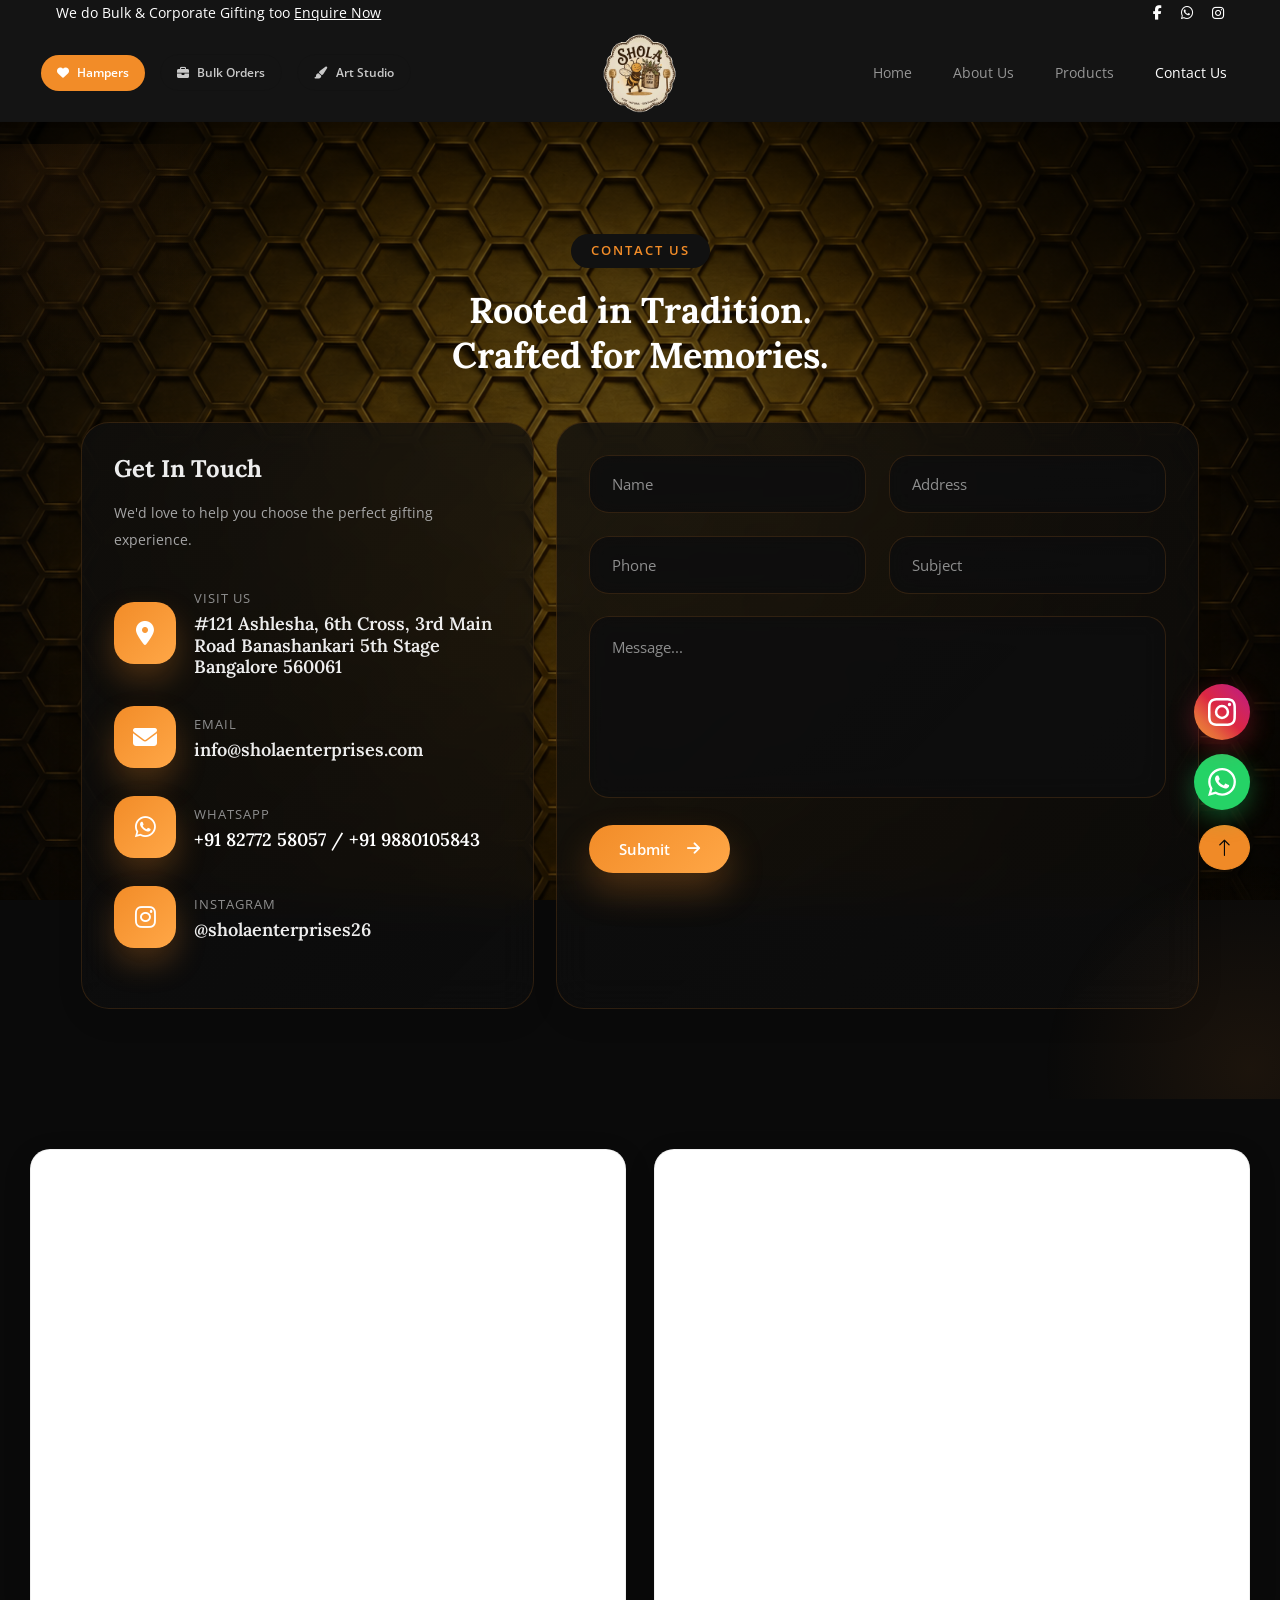
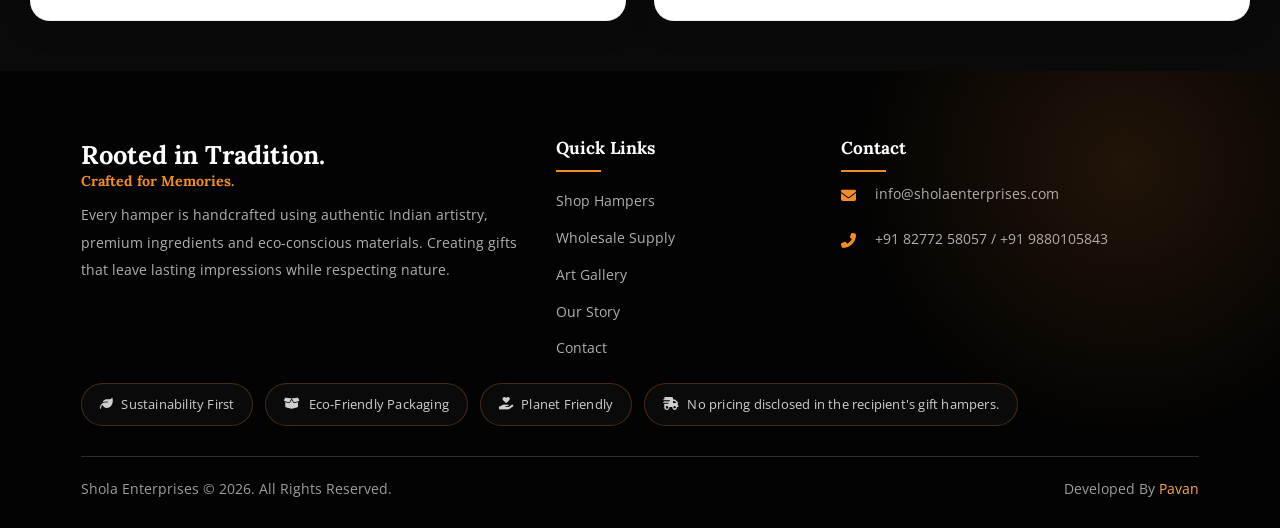
<file: contact-us.html>
<!DOCTYPE html>
<html lang="en">

<head>
    <meta charset="utf-8">
    <title>Contact SHOLA | Gift Hampers</title>
    <meta content="width=device-width, initial-scale=1.0" name="viewport">
    <meta name="robots" content="index, follow">
    <meta content="Get in touch with SHOLA Bangalore for authentic Malnad honey, coffee powder, and black pepper. Serving Nagarbhavi, Yelahanka, Gurgunte Palya, and across Bangalore." name="description">
    <meta content="SHOLA Bangalore, SHOLA Nagarbhavi, SHOLA Yelahanka, SHOLA Gurgunte Palya, SHOLA Doddaballapura, honey Bangalore, coffee powder Bangalore, black pepper Bangalore, Malnad products Bangalore, delivery in Bangalore" name="keywords">

    <!-- Open Graph / Facebook -->
    <meta property="og:type" content="website">
    <meta property="og:url" content="https://sholaenterprises.com/contact-us.html">
    <meta property="og:title" content="Contact SHOLA | Honey, Coffee & Black Pepper in Bangalore">
    <meta property="og:description" content="Get in touch with SHOLA Bangalore for authentic Malnad honey, coffee powder, and black pepper. Serving Nagarbhavi, Yelahanka, Gurgunte Palya, and across Bangalore.">
    <meta property="og:image" content="https://sholaenterprises.com/img/shola-logo.png">

    <!-- Twitter/X -->
    <meta name="twitter:card" content="summary_large_image">
    <meta name="twitter:url" content="https://sholaenterprises.com/contact-us.html">
    <meta name="twitter:title" content="Contact SHOLA | Honey, Coffee & Black Pepper in Bangalore">
    <meta name="twitter:description" content="Get in touch with SHOLA Bangalore for authentic Malnad honey, coffee powder, and black pepper. Serving Nagarbhavi, Yelahanka, Gurgunte Palya, and across Bangalore.">
    <meta name="twitter:image" content="https://sholaenterprises.com/img/shola-logo.png">

    <!-- Canonical -->
    <link rel="canonical" href="https://sholaenterprises.com/contact-us.html">

    <!-- Favicon -->
    <link href="img/shola-logo.png" rel="icon">

    <!-- Google Web Fonts -->
    <link rel="preconnect" href="https://fonts.googleapis.com">
    <link rel="preconnect" href="https://fonts.gstatic.com" crossorigin>
    <link href="https://fonts.googleapis.com/css2?family=Open+Sans:wght@400;500&family=Lora:wght@600;700&display=swap"
        rel="stylesheet">

    <!-- Icon Font Stylesheet -->
    <link href="https://cdnjs.cloudflare.com/ajax/libs/font-awesome/5.10.0/css/all.min.css" rel="stylesheet">
    <link href="https://cdn.jsdelivr.net/npm/bootstrap-icons@1.4.1/font/bootstrap-icons.css" rel="stylesheet">

    <!-- Libraries Stylesheet -->
    <link href="lib/animate/animate.min.css" rel="stylesheet">
    <link href="lib/owlcarousel/assets/owl.carousel.min.css" rel="stylesheet">

    <!-- Customized Bootstrap Stylesheet -->
    <link href="css/bootstrap.min.css" rel="stylesheet">

    <!-- Template Stylesheet -->
    <link href="css/style.css" rel="stylesheet">

    <link rel="stylesheet" href="https://cdnjs.cloudflare.com/ajax/libs/font-awesome/6.5.2/css/all.min.css">

    <!-- Structured Data -->
    <script type="application/ld+json">
    {
        "@context": "https://schema.org",
        "@type": "ContactPage",
        "name": "Contact SHOLA",
        "url": "https://sholaenterprises.com/contact-us.html",
        "description": "Contact SHOLA Bangalore for authentic Malnad honey, coffee powder, and black pepper.",
        "mainEntity": {
            "@type": "LocalBusiness",
            "name": "SHOLA",
            "alternateName": "Shola Enterprises",
            "url": "https://sholaenterprises.com",
            "logo": "https://sholaenterprises.com/img/shola-logo.png",
            "description": "SHOLA offers authentic Malnad products in Bangalore including pure honey, filter coffee powder, and premium black pepper.",
            "address": {
                "@type": "PostalAddress",
                "streetAddress": "#121 Ashlesha, 6th Cross, 3rd Main Road, Banashankari 5th Stage",
                "addressLocality": "Bangalore",
                "addressRegion": "Karnataka",
                "postalCode": "560061",
                "addressCountry": "IN"
            },
            "telephone": "+91-8277258057",
            "email": "info@sholaenterprises.com",
            "areaServed": ["Bangalore", "Nagarbhavi", "Yelahanka", "Gurgunte Palya", "Doddaballapura"],
            "priceRange": "$$"
        }
    }
    </script>
    <script type="application/ld+json">
    {
        "@context": "https://schema.org",
        "@type": "BreadcrumbList",
        "itemListElement": [
            {
                "@type": "ListItem",
                "position": 1,
                "name": "Home",
                "item": "https://sholaenterprises.com/"
            },
            {
                "@type": "ListItem",
                "position": 2,
                "name": "Contact Us",
                "item": "https://sholaenterprises.com/contact-us.html"
            }
        ]
    }
    </script>
</head>

<body>
    <div id="header"></div>

    <!--==================================
            CONTACT SHOLA
===================================-->

    <section class="shola-contact">

        <div class="container">

            <div class="text-center mb-5">

                <span class="shola-contact-tag">
                    CONTACT US
                </span>

                <h2 class="shola-contact-title" style="color: #fff;">
                    Rooted in Tradition.

                    <br>
                    Crafted for Memories.
                </h2>

                <!-- <p class="shola-contact-subtitle">

                    Whether you're planning a thoughtful gift,
                    a corporate order or simply have a question,
                    we're always happy to hear from you.

                </p> -->

            </div>


            <div class="row g-4">


                <!-- Contact Information -->

                <div class="col-lg-5">

                    <div class="shola-contact-card">

                        <h3>
                            Get In Touch
                        </h3>

                        <p>

                            We'd love to help you choose
                            the perfect gifting experience.

                        </p>

                        <div class="shola-contact-item">

                            <div class="shola-contact-icon">

                                <i class="fa fa-map-marker-alt"></i>

                            </div>

                            <div>

                                <span>Visit Us</span>

                                <h6>
                                    #121 Ashlesha, 6th Cross, 3rd Main Road Banashankari 5th Stage Bangalore 560061
                                </h6>

                            </div>

                        </div>



                        <div class="shola-contact-item">

                            <div class="shola-contact-icon"
                                onclick="window.open('mailto:info@sholaenterprises.com','_self')"
                                style="cursor:pointer;">

                                <i class="fa fa-envelope"></i>

                            </div>

                            <div>

                                <span>Email</span>

                                <h6>
                                    info@sholaenterprises.com
                                </h6>

                            </div>

                        </div>



                        <div class="shola-contact-item">

                            <div class="shola-contact-icon" onclick="window.open('https://wa.me/919880105843','_blank')"
                                style="cursor:pointer;">

                                <i class="fab fa-whatsapp" href="https://wa.me/919880105843"></i>

                            </div>

                            <div>

                                <span>WhatsApp</span>

                                <h6 style="color: #fff !important;">
                                    +91 82772 58057 / +91 9880105843
                                </h6>

                            </div>

                        </div>



                        <div class="shola-contact-item">

                            <div class="shola-contact-icon"
                                onclick="window.open('https://www.instagram.com/sholaenterprises26','_blank')"
                                style="cursor:pointer;">

                                <i class="fab fa-instagram"></i>

                            </div>

                            <div>

                                <span>Instagram</span>

                                <h6>
                                    @sholaenterprises26
                                </h6>

                            </div>

                        </div>

                    </div>

                </div>



                <!-- Contact Form -->

                <div class="col-lg-7">

                    <div class="shola-contact-form">

                        <form action="#" method="post">

                            <div class="row">

                                <div class="col-md-6 mb-4">

                                    <label class="visually-hidden" for="contact-name">Name</label>

                                    <input type="text" id="contact-name" name="name" class="form-control shola-input"
                                        placeholder="Name" autocomplete="name" required
                                        aria-describedby="contact-name-msg">

                                    <p class="shola-field-msg" id="contact-name-msg">
                                        Please enter your name.
                                    </p>

                                </div>

                                <div class="col-md-6 mb-4">

                                    <label class="visually-hidden" for="contact-address">Address</label>

                                    <input type="text" id="contact-address" name="address"
                                        class="form-control shola-input" placeholder="Address"
                                        autocomplete="street-address">

                                </div>

                            </div>


                            <div class="row">

                                <div class="col-md-6 mb-4">

                                    <label class="visually-hidden" for="contact-phone">Phone</label>

                                    <input type="tel" id="contact-phone" name="phone" class="form-control shola-input"
                                        placeholder="Phone" autocomplete="tel" inputmode="tel" required
                                        aria-describedby="contact-phone-msg">

                                    <p class="shola-field-msg" id="contact-phone-msg">
                                        Please enter your phone number.
                                    </p>

                                </div>

                                <div class="col-md-6 mb-4">

                                    <label class="visually-hidden" for="contact-subject">Subject</label>

                                    <input type="text" id="contact-subject" name="subject"
                                        class="form-control shola-input" placeholder="Subject">

                                </div>

                            </div>


                            <div class="mb-1">

                                <label class="visually-hidden" for="contact-message">Message</label>

                                <textarea rows="6" id="contact-message" name="message" class="form-control shola-input"
                                    placeholder="Message..." required aria-describedby="contact-message-msg"></textarea>

                                <p class="shola-field-msg" id="contact-message-msg">
                                    Please write a short message.
                                </p>

                            </div>


                            <button type="submit" class="shola-contact-btn mt-4">

                                Submit

                                <i class="fa fa-arrow-right ms-2"></i>

                            </button>

                        </form>

                    </div>

                </div>

            </div>

        </div>

    </section>

    <section class="maps-section">
       
        <div class="map-card">
            <div class="map-frame">
                <iframe
                    src="https://www.google.com/maps/embed?pb=!1m13!1m8!1m3!1d15551.342408418246!2d77.5031209!3d12.9823646!3m2!1i1024!2i768!4f13.1!3m2!1m1!2zMTLCsDU4JzU2LjUiTiA3N8KwMzAnMjguNiJF!5e0!3m2!1sen!2sin!4v1788262570733!5m2!1sen!2sin"
                    width="600" height="450" style="border:0;" allowfullscreen="" loading="lazy"
                    referrerpolicy="strict-origin-when-cross-origin"></iframe>
            </div>
        </div>

        <div class="map-card">
            <div class="map-frame">
                <iframe
                    src="https://www.google.com/maps/embed?pb=!1m17!1m12!1m3!1d3889.0112186375513!2d77.5306944!3d12.906999999999998!2m3!1f0!2f0!3f0!3m2!1i1024!2i768!4f13.1!3m2!1m1!2zMTLCsDU0JzI1LjIiTiA3N8KwMzEnNTAuNSJF!5e0!3m2!1sen!2sin!4v1788262613276!5m2!1sen!2sin"
                    width="600" height="450" style="border:0;" allowfullscreen="" loading="lazy"
                    referrerpolicy="strict-origin-when-cross-origin"></iframe>
            </div>
        </div>
    </section>

    <div id="footer"></div>

    <!-- Back to Top -->
    <a href="#" class="btn btn-lg btn-primary btn-lg-square rounded-circle back-to-top"><i
            class="bi bi-arrow-up"></i></a>


    <!-- JavaScript Libraries -->
    <script src="https://code.jquery.com/jquery-3.4.1.min.js"></script>
    <script src="https://cdn.jsdelivr.net/npm/bootstrap@5.0.0/dist/js/bootstrap.bundle.min.js"></script>
    <script src="lib/wow/wow.min.js"></script>
    <script src="lib/easing/easing.min.js"></script>
    <script src="lib/waypoints/waypoints.min.js"></script>
    <script src="lib/owlcarousel/owl.carousel.min.js"></script>

    <!-- Template Javascript -->
    <script src="js/include.js"></script>
    <script src="js/main.js"></script>
    <script>
        // Ensure carousel is initialized even if auto-ride is interfered with
        document.addEventListener('DOMContentLoaded', function () {
            try {
                var el = document.getElementById('header-carousel');
                if (el && window.bootstrap && bootstrap.Carousel) {
                    // re-init with options
                    var c = bootstrap.Carousel.getInstance(el);
                    if (!c) {
                        new bootstrap.Carousel(el, { interval: 4000, ride: 'carousel' });
                    } else {
                        c.cycle();
                    }
                }
            } catch (e) {
                console.warn('Carousel init error', e);
            }
        });
    </script>
</body>
</file>
<file: css/style.css>
/********** Template CSS **********/
:root {
    --primary: #F28C28;
    --secondary: #F28C28;
    --light: #F2F2F2;
    --dark: #0A0A0A;

    /* ---- Shola design tokens ---- */
    /* Fonts */
    --font-display: 'Lora', 'Open Sans', serif;
    --font-body: 'Open Sans', Arial, sans-serif;

    /* Type scale (rem � relative to the 15/14/13px root scale) */
    --fs-xs: 0.75rem;          /* ~11px  captions */
    --fs-sm: 0.85rem;         /* ~12px  labels / badge chips */
    --fs-base: 0.95rem;       /* ~14px  base UI text */
    --fs-md: 1rem;            /* ~15px  paragraphs / buttons */
    --fs-h4: clamp(1.1rem, 1.6vw, 1.3rem);   /* ~17�20px */
    --fs-h3: clamp(1.3rem, 2vw, 1.6rem);     /* ~20�24px */
    --fs-h2: clamp(1.6rem, 2.8vw, 2.5rem);   /* ~25�38px */
    --fs-h1: clamp(2rem, 3.4vw, 2.8rem);     /* ~30�42px */
    --fs-hero: clamp(2.6rem, 4.5vw, 4rem);   /* ~39�60px hero titles */

    /* Text colors */
    --text-strong: #F2F2F2;
    --text-body: #B8B8B8;
    --text-muted: #9A9A9A;

    /* Buttons */
    --btn-font: var(--font-body);
    --btn-weight: 600;
    --btn-radius: 999px;
    --btn-min-h: 48px;
    --btn-pad-y: 0.9rem;
    --btn-pad-x: 2rem;
    --btn-gap: 0.625rem;                     /* 10px  icon gap */
    --btn-focus-ring: 0 0 0 4px rgba(242, 140, 40, 0.35);
    --btn-transition: transform .3s ease, background-color .3s ease, color .3s ease,
        border-color .3s ease, box-shadow .3s ease;
    --link-focus: 3px solid rgba(242, 140, 40, 0.5);

    /* Cards & grids */
    --radius-sm: 14px;                         /* chips / inner bits */
    --radius-md: 20px;                         /* inset cards */
    --radius-lg: 28px;                         /* standard cards */
    --radius-xl: 32px;                         /* feature frames */
    --shadow-1: 0 12px 32px rgba(0, 0, 0, 0.05);
    --shadow-2: 0 24px 48px rgba(0, 0, 0, 0.09);
    --shadow-3: 0 30px 60px rgba(0, 0, 0, 0.11);
    --card-pad: clamp(20px, 3vw, 32px);
    --grid-gap: 24px;                          /* card grids */
    --split-gap: clamp(36px, 5vw, 60px);       /* 2-column splits */
}

.back-to-top {
    position: fixed;
    display: none;
    right: 30px;
    bottom: 30px;
    z-index: 99;
}


/* =========================
   WhatsApp Floating Button
   ========================= */
.whatsapp-float {
    position: fixed;
    right: 30px;
    bottom: 90px;
    display: inline-flex;
    align-items: center;
    justify-content: center;
    width: 56px;
    height: 56px;
    border-radius: 50%;
    background-color: #25D366;
    color: #ffffff;
    box-shadow: 0 8px 24px rgba(37, 211, 102, 0.35);
    text-decoration: none;
    z-index: 3000;
    transition: background-color 0.3s ease, box-shadow 0.3s ease, transform 0.3s ease;
    overflow: hidden;
    white-space: nowrap;
}

.whatsapp-float__icon {
    display: inline-flex;
    align-items: center;
    justify-content: center;
    width: 56px;
    height: 56px;
    flex-shrink: 0;
    line-height: 0;
}

.whatsapp-float__icon svg {
    display: block;
    width: 28px;
    height: 28px;
    transition: transform 0.3s ease;
}

.whatsapp-float__text {
    font-family: "Open Sans", sans-serif;
    font-size: 14px;
    font-weight: 600;
    color: #ffffff;
    max-width: 0;
    opacity: 0;
    padding-left: 0;
    letter-spacing: 0.02em;
    transition: max-width 0.3s ease, opacity 0.3s ease, padding-left 0.3s ease;
    overflow: hidden;
}

.whatsapp-float:hover {
    background-color: #1ebe5d;
    box-shadow: 0 10px 28px rgba(37, 211, 102, 0.45);
    transform: translateY(-3px) scale(1.05);
}

.whatsapp-float:hover .whatsapp-float__icon svg {

    transform: scale(1.1);
}

.whatsapp-float:hover .whatsapp-float__text {
    max-width: 140px;
    opacity: 1;
    padding-left: 8px;
    /* tooltip for right-side button */
}

/* Keep it circular icon only on mobile/tablets */
@media (max-width: 991.98px) {
    .whatsapp-float:hover .whatsapp-float__text {
        max-width: 0;
        opacity: 0;
        padding-left: 0;
    }
    .whatsapp-float:hover {
        transform: translateY(-3px);
    }
}

/* =========================
   Instagram Floating Button
   ========================= */
.instagram-float {
    position: fixed;
    right: 30px;
    bottom: 160px;
    display: inline-flex;
    align-items: center;
    justify-content: center;
    width: 56px;
    height: 56px;
    border-radius: 50%;
    background: linear-gradient(45deg, #f09433 0%, #e6683c 25%, #dc2743 50%, #cc2366 75%, #bc1888 100%);
    color: #ffffff;
    box-shadow: 0 8px 24px rgba(220, 39, 67, 0.35);
    text-decoration: none;
    z-index: 3000;
    transition: background 0.3s ease, box-shadow 0.3s ease, transform 0.3s ease;
    overflow: hidden;
    white-space: nowrap;
}

.instagram-float__icon {
    display: inline-flex;
    align-items: center;
    justify-content: center;
    width: 56px;
    height: 56px;
    flex-shrink: 0;
    line-height: 0;
}

.instagram-float__icon svg {
    display: block;
    width: 28px;
    height: 28px;
    transition: transform 0.3s ease;
}

.instagram-float__text {
    font-family: "Open Sans", sans-serif;
    font-size: 14px;
    font-weight: 600;
    color: #ffffff;
    max-width: 0;
    opacity: 0;
    padding-left: 0;
    letter-spacing: 0.02em;
    transition: max-width 0.3s ease, opacity 0.3s ease, padding-left 0.3s ease;
    overflow: hidden;
}

.instagram-float:hover {
    background: linear-gradient(45deg, #f09433 0%, #e6683c 25%, #dc2743 50%, #cc2366 75%, #bc1888 100%);
    box-shadow: 0 10px 28px rgba(220, 39, 67, 0.45);
    transform: translateY(-3px) scale(1.05);
}

.instagram-float:hover .instagram-float__icon svg {

    transform: scale(1.1);
}

.instagram-float:hover .instagram-float__text {
    max-width: 140px;
    opacity: 1;
    padding-left: 8px;
    /* tooltip for right-side button */
}

/* Keep it circular icon only on mobile/tablets */
@media (max-width: 991.98px) {
    .instagram-float:hover .instagram-float__text {
        max-width: 0;
        opacity: 0;
        padding-left: 0;
    }
    .instagram-float:hover {
        transform: translateY(-3px);
    }
}

.my-6 {
    margin-top: 6rem;
    margin-bottom: 6rem;
}

.py-6 {
    padding-top: 3rem;
    padding-bottom: 3rem;
}

.bg-icon {
    background: url(../img/bg-icon.png) center center repeat;
    background-size: contain;
}


/*** Spinner ***/
#spinner {
    opacity: 0;
    visibility: hidden;
    transition: opacity .5s ease-out, visibility 0s linear .5s;
    z-index: 99999;
}

#spinner.show {
    transition: opacity .5s ease-out, visibility 0s linear 0s;
    visibility: visible;
    opacity: 1;
}


/*** Button ***/
.btn {
    font-weight: 500;
    transition: .5s;
}

.btn.btn-primary,
.btn.btn-secondary,
.btn.btn-outline-primary:hover,
.btn.btn-outline-secondary:hover {
    color: #FFFFFF;
}

.btn.btn-primary {
    background-color: #F28C28;
    border-color: #F28C28;
    color: #0A0A0A;
}

.btn.btn-primary:hover,
.btn.btn-primary:focus,
.btn.btn-primary:active {
    background-color: #F28C28;
    border-color: #F28C28;
    color: #0A0A0A;
}


/* General navbar/dropdown styling */
.navbar {
    z-index: 1100;
}

/* Header structural alignment */
.navbar-brand {
    padding: 0;
    margin-right: 0;
}
.navbar .row.w-100 > [class*="col-"] {
    min-width: 0;   /* let flex children shrink instead of overflowing */
}

/* Refined header/navbar alignment overrides */
@media (min-width: 992px) {
    .container-fluid.fixed-top nav { padding-top: 0; padding-bottom: 0; }
    .container-fluid.fixed-top .row.w-100 { min-height: 96px; }
    .nav-left, .nav-center-logo, .nav-right { display:flex; align-items:center; }
    .nav-left { padding-left: 1.5rem; }
    .nav-right { padding-right: 1.5rem; }
    .navbar .navbar-nav.flex-lg-row { padding: 0; margin: 0; gap: 1.25rem; }
    /* make nav links vertically centered and not stacked */
    .navbar .navbar-nav .nav-link { padding: 0.5rem .75rem; line-height: 1; height: auto; }
    .nav-right .navbar-nav { align-items: center; }
    /* ensure dropdown label aligns with other links */
    .nav-item.dropdown > .nav-link::after { margin-left: .5rem; }
    /* Desktop: restore in-flow links (undo mobile absolute menu panel) */
    .navbar .nav-right { position: static; }
    .navbar .nav-right > .collapse.navbar-collapse {
        position: static;
        top: auto;
        left: auto;
        right: auto;
        width: auto;
        margin: 0;
    }
}

@media (max-width: 991.98px) {
    /* keep pills hidden but ensure logo and toggler align */
    .nav-center-logo { justify-content: center; }
    .nav-right { justify-content: flex-end; }
    .nav-left { padding-left: .75rem; }
}

.navbar .dropdown-menu {
    background: #141414;
    border: 1px solid rgba(0,0,0,0.06);
    border-radius: 8px;
    padding: 6px 0;
    box-shadow: 0 8px 22px rgba(0,0,0,0.08);
}

.navbar .dropdown-item {
    color: var(--light);
    padding: 10px 20px;
    font-weight: 500;
}

.navbar .dropdown-item:hover,
.navbar .dropdown-item:focus {
    background: rgba(10, 10, 10,0.06);
    color: var(--primary);
}

/* Mobile: make dropdowns full-width and touch-friendly inside collapsed nav */
@media (max-width: 991.98px) {
    .navbar .navbar-nav {
        background: #141414;
    }
    .navbar .dropdown-menu {
        position: static;
        float: none;
        box-shadow: none;
        border: none;
        padding-left: 0;
        padding-right: 0;
    }
    .navbar .dropdown-item {
        padding-left: 1.25rem;
        padding-right: 1.25rem;
    }
}

/* Ensure dropdown sits above announcement bar */
.container-fluid.fixed-top {
    z-index: 2000;
}


.page-header {
    padding-top: 14rem;
    padding-bottom: 6rem;
    background: url(../img/breadcrumb-about.png) top right no-repeat;
    background-size: cover;
}

.page-header1 {
    padding-top: 14rem;
    padding-bottom: 6rem;
    background: url(../img/breadcrumb-contact.png) top right no-repeat;
    background-size: cover;
}

/*** Carousel ***/
#header-carousel .carousel-item {
    height: 75vh;
    min-height: 360px;
    overflow: hidden;
}
#header-carousel .carousel-item img {
    width: 100%;
    height: 100%;
    object-fit: cover;
    object-position: center center;
}

#header-carousel .carousel-inner {
    height: 75vh;
}

/* ensure images render and don't collapse */
#header-carousel .carousel-item img {
    display: block;
    width: 100%;
    height: 75vh;
    object-fit: cover;
}

/* Slightly darken images for caption readability */
#header-carousel .carousel-item img {
    filter: brightness(0.92);
}

#header-carousel .carousel-caption h5 {
    font-size: 1.5rem;
    font-weight: 700;
    color: #fff;
}

#header-carousel .carousel-caption p {
    color: #fff;
}

/* Background-image slides (faster paint, no layout shift) */
#header-carousel .carousel-item {
    background-size: cover;
    background-position: center center;
    background-repeat: no-repeat;
    transition: transform .6s ease, opacity .6s ease;
    will-change: transform, opacity;
}

#header-carousel .carousel-item .overlay {
    position: absolute;
    inset: 0;
    background: rgba(0,0,0,0.22);
    z-index: 1;
}

#header-carousel .carousel-caption {
    position: absolute;
    top: 0;
    bottom: 0;
    left: 0;
    right: 0;
    display: flex;
    align-items: center;
    z-index: 2;
}

#header-carousel .carousel-item { position: relative; }

/* keep overlay below caption/content */
#header-carousel .carousel-item > *:not(.overlay) { position: relative; z-index: 3; }

/* Ensure Bootstrap carousel is visible and not hidden by other global styles */
#header-carousel {
    opacity: 1 !important;
    visibility: visible !important;
}

.breadcrumb-item+.breadcrumb-item::before {
    color: #9A9A9A;
}


/*** Section Header ***/
.section-header {
    position: relative;
    padding-top: 0px;
}

/* .section-header::before {
    position: absolute;
    content: "";
    width: 60px;
    height: 2px;
    top: 0;
    left: 50%;
    transform: translateX(-50%);
    background: var(--primary);
}

.section-header::after {
    position: absolute;
    content: "";
    width: 90px;
    height: 2px;
    top: 10px;
    left: 50%;
    transform: translateX(-50%);
    background: var(--secondary);
} */

.section-header.text-start::before,
.section-header.text-start::after {
    left: 0;
    transform: translateX(0);
}



/*** About ***/
.about-img img {
    position: relative;
    z-index: 2;
}

.about-img::before {
    position: absolute;
    content: "";
    top: 0;
    left: -50%;
    width: 100%;
    height: 100%;
    background-image: -webkit-repeating-radial-gradient(#141414, #161616 5px, transparent 5px, transparent 10px);
    background-image: -moz-repeating-radial-gradient(#141414, #161616 5px, transparent 5px, transparent 10px);
    background-image: -ms-repeating-radial-gradient(#141414, #161616 5px, transparent 5px, transparent 10px);
    background-image: -o-repeating-radial-gradient(#141414, #161616 5px, transparent 5px, transparent 10px);
    background-image: repeating-radial-gradient(#141414, #161616 5px, transparent 5px, transparent 10px);
    background-size: 20px 20px;
    transform: skew(20deg);
    z-index: 1;
}


/*** Product ***/
.nav-pills .nav-item .btn {
    color: var(--light);
}

.nav-pills .nav-item .btn:hover,
.nav-pills .nav-item .btn.active {
    color: #FFFFFF;
}

.product-item {
    box-shadow: 0 0 45px rgba(0, 0, 0, .07);
}

.product-item img {
    transition: .5s;
}

.product-item:hover img {
    transform: scale(1.1);
}

.product-item small a:hover {
    color: var(--primary) !important;
}


/*** Testimonial ***/
.testimonial-carousel .owl-item .testimonial-item img {
    width: 60px;
    height: 60px;
}

.testimonial-carousel .owl-item .testimonial-item,
.testimonial-carousel .owl-item .testimonial-item * {
    transition: .5s;
}

.testimonial-carousel .owl-item.center .testimonial-item {
    background: var(--primary) !important;
}

.testimonial-carousel .owl-item.center .testimonial-item * {
    color: #FFFFFF !important;
}

.testimonial-carousel .owl-item.center .testimonial-item i {
    color: var(--secondary) !important;
}

.testimonial-carousel .owl-nav {
    margin-top: 30px;
    display: flex;
    justify-content: center;
}

.testimonial-carousel .owl-nav .owl-prev,
.testimonial-carousel .owl-nav .owl-next {
    margin: 0 12px;
    width: 50px;
    height: 50px;
    display: flex;
    align-items: center;
    justify-content: center;
    color: var(--light);
    border: 2px solid var(--primary);
    border-radius: 50px;
    font-size: 18px;
    transition: .5s;
}

.testimonial-carousel .owl-nav .owl-prev:hover,
.testimonial-carousel .owl-nav .owl-next:hover {
    color: #FFFFFF;
    background: var(--primary);
}


/*** Footer ***/
.footer {
    color: #9A9A9A;
}

.footer .btn.btn-link {
    display: block;
    margin-bottom: 5px;
    padding: 0;
    text-align: left;
    color: #9A9A9A;
    font-weight: normal;
    text-transform: capitalize;
    transition: .3s;
}

.footer .btn.btn-link::before {
    position: relative;
    content: "\f105";
    font-family: 'Open Sans', Arial, sans-serif;
    font-weight: 900;
    color: #9A9A9A;
    margin-right: 10px;
}

.footer .btn.btn-link:hover {
    color: var(--light);
    letter-spacing: 1px;
    box-shadow: none;
}

.footer .copyright {
    padding: 25px 0;
    font-size: 15px;
    border-top: 1px solid rgba(242, 140, 40, 0.28);
}

.footer .copyright a {
    color: var(--light);
}

.footer .copyright a:hover {
    color: var(--primary);
}

/* custom css */

.container-fluid.fixed-top.px-0.wow.fadeIn {
    background-color: #141414 !important;
}

#header {
    min-height: 144px;   /* top-bar 45px + navbar row 96px + border */
}

@media (max-width: 991.98px) {
    #header {
        min-height: 76px;   /* collapsed nav: logo 60px + padding */
    }
}

@media (max-width: 575.98px) {
    #header {
        min-height: 66px;   /* compact phone header: logo 52px + padding */
    }
}

.fa-facebook-f {
    color: #fff; 
}

.fa-instagram {
    color: #fff; 
}


/* Announcement bar (news ticker) */
.announcement-bar {
    padding: 0.45rem 0;
    border-top: 1px solid rgba(0,0,0,0.04);
    z-index: 1035;
}

.announcement-bar .ticker {
    overflow: hidden;
}
.announcement-bar .ticker__wrap {
    display: inline-block;
    white-space: nowrap;
    will-change: transform;
    animation: ticker-scroll 20s linear infinite;
}
.announcement-bar .ticker__item {
    display: inline-block;
    padding-right: 4rem;
    font-weight: 600;
    color: #ffffff;
    font-size: 1rem;
}
.announcement-bar .ticker__wrap:hover {
    animation-play-state: paused;
}

/* Stabilize fixed header to avoid blinking on scroll */
.container-fluid.fixed-top {
    background-color: #141414 !important;
    border-bottom: 1px solid rgba(0,0,0,0.07) !important;
    box-shadow: 0 2px 6px rgba(0,0,0,0.04);
    -webkit-backface-visibility: hidden;
    backface-visibility: hidden;
}

/* Disable WOW/animate effects on the fixed header to prevent layout shifts */
.container-fluid.fixed-top.wow,
.container-fluid.fixed-top.fadeIn,
.container-fluid.fixed-top.animated {
    animation: none !important;
    opacity: 1 !important;
    transform: none !important;
}

/* Make header height stable */
.container-fluid.fixed-top .top-bar,
.container-fluid.fixed-top nav.navbar,
.container-fluid.fixed-top .announcement-bar {
    -webkit-transform: translateZ(0);
}

@keyframes ticker-scroll {
    0% { transform: translateX(0); }
    100% { transform: translateX(-50%); }
}

@media (max-width: 767.98px) {
    .announcement-bar { padding: 0.5rem 0; }
    .announcement-bar .ticker__item { font-size: 0.9rem; padding-right: 2rem; }
    .page-header { padding-top: 16rem; }
}

@media (min-width: 768px) and (max-width: 991.98px) {
    .announcement-bar .ticker__item { font-size: 0.95rem; }
}

.fa-twitter {
    color: #fff; 
}

.btn-check:checked+.btn-outline-primary:focus, .btn-check:active+.btn-outline-primary:focus, .btn-outline-primary:active:focus, .btn-outline-primary.active:focus, .btn-outline-primary.dropdown-toggle.show:focus {
    box-shadow: none !important;
}

.navbar .dropdown-toggle::after { 
display: none!important;
}

.social-icon{
    width:45px;
    height:45px;
    display:flex;
    align-items:center;
    justify-content:center;
    text-decoration:none;
    background: transparent;
    transition:all .3s ease;
    font-size:20px;
}

/* Official Colors */
.facebook i{
    color: #F28C28;
}

.instagram i{
    /* Instagram Gradient */
    background: linear-gradient(
        45deg,
        #FFA747,
        #E07B1F,
        #E07B1F,
        #C96F18,
        #A85A12
    );
    -webkit-background-clip:text;
    -webkit-text-fill-color: transparent;
}

.whatsapp i{
    color: #F28C28;
}

/* Hover Effect */
.social-icon:hover{
    border-color: #F28C28;
    background: transparent;
    transform:translateY(-3px);
}

.social-icon:hover i{
    opacity:1;
}

.bgf{
    color: #9A9A9A;
}

.bgf:hover{
    color: #fff;
}

.footer .btn.btn-link::before { 
     display:none !important;
}

.category-section{
    background: transparent;
    position:relative;
}

.section-tag{
    display:inline-block;
    color: #F28C28;
    background: #111111;
    padding:8px 18px;
    border-radius:30px;
    font-size:14px;
    font-weight:600;
    letter-spacing:1px;
    margin-bottom:15px;
}

.section-title{
    font-size:44px;
    font-weight:700;
    color: #EDEDED;
}

.section-subtitle{
    color: #A6A6A6;
    max-width:650px;
    margin:auto;
    margin-top:10px;
}

.category-card{

    display:block;

    background: white;

    padding:40px 25px;

    border-radius:25px;

    text-align:center;

    text-decoration:none;

    position:relative;

    overflow:hidden;

    transition:.35s;

    box-shadow:
    0 10px 30px rgba(0,0,0,.05);

    height:100%;
}



.category-icon{

    width:95px;
    height:95px;

    margin:auto;

    border-radius:50%;

    background: #141414;

    display:flex;

    align-items:center;

    justify-content:center;

    margin-bottom:30px;

    transition:.35s;
}

.category-icon img{

    width:120px;
}

.category-card h4{

    color: #F2F2F2;

    font-weight:700;

    margin-bottom:8px;
}

.category-card p{

    color: #A6A6A6;

    margin-bottom:30px;
}

.category-card span{

    color: #F2A33D;

    font-weight:600;

    transition:.3s;
}

.category-card:hover{

    transform:translateY(-12px);
}

.category-card:hover:before{

    transform:scale(1.6);
}

.category-card:hover .category-icon{

    background: #0D0D0D;
}


.category-card:hover span{

    letter-spacing:1px;
}

.marketplaces{
    padding:20px 20px;
    background: transparent;
    position:relative;
    overflow:hidden;
}

.marketplaces::before{
    content:'';
    width:350px;
    height:350px;
    background: #F28C2822;
    border-radius:50%;
    position:absolute;
    left:-120px;
    top:-120px;
    filter:blur(40px);
}

.marketplaces::after{
    content:'';
    width:280px;
    height:280px;
    background: #F28C2822;
    border-radius:50%;
    position:absolute;
    right:-100px;
    bottom:-100px;
    filter:blur(40px);
}

.marketplaces .container{
    max-width:1200px;
    margin:auto;
    text-align:center;
    position:relative;
    z-index:2;
}

.marketplaces .tag{
    display:inline-block;
    padding:10px 22px;
    border-radius:50px;
    background: #141414;
    color: #A6A6A6;
    font-weight:600;
    margin-bottom:20px;
}

.marketplaces h2{
    font-size:48px;
    line-height:1.2;
    margin-bottom:18px;
    color: #E9E9E9;
}

.marketplaces h2 span{
    display:block;
    color: #F28C28;
}

.marketplaces p{
    max-width:650px;
    margin:auto;
    color: #B8B8B8;
    font-size:17px;
    margin-bottom:20px;
}

.platforms{
    display:grid;
    grid-template-columns:repeat(auto-fit,minmax(150px,1fr));
    gap:28px;
}

.platform{
    height:130px;
    background: rgba(14, 14, 14,.85);
    border-radius:22px;
    display:flex;
    align-items:center;
    justify-content:center;
    box-shadow:
        0 10px 35px rgba(0,0,0,.08);
    transition:.35s ease;
    border: 1px solid rgba(0,0,0,.05);
    position:relative;
    overflow:hidden;
}

.platform::before{
    content:'';
    position:absolute;
    inset:0;
    background: linear-gradient(
        135deg,
        rgba(242, 140, 40,.08),
        transparent 60%
    );
    opacity:0;
    transition:.35s;
}

.platform:hover{
    transform:translateY(-12px);
    box-shadow:
        0 18px 45px rgba(0,0,0,.12);
}

.platform:hover::before{
    opacity:1;
}

.platform img{
    width:75px;
    transition:.35s;
}

.platform:hover img{
    transform:scale(1.12);
}

.blinkit:hover{
    border-color: #F28C28;
}

.instamart:hover{
    border-color: #F28C28;
}

.zepto:hover{
    border-color: #D97A1D;
}

.amazon:hover{
    border-color: #F2A33D;
}

.flipkart:hover{
    border-color: #B9640F;
}

.bigbasket:hover{
    border-color: #8C4F12;
}

@media(max-width:768px){

.marketplaces{
    padding:70px 20px;
}

.marketplaces h2{
    font-size:34px;
}

.platform{
    height:110px;
}

.platform img{
    width:60px;
}

}

@media (max-width: 991.98px) {
    #header-carousel .carousel-inner {
        height: 55vh;
    }

    #header-carousel .carousel-caption {
        padding: 1rem 1.25rem;
    }

    .section-title {
        font-size: 36px;
    }

    .section-subtitle {
        max-width: 100%;
        margin-top: 0.75rem;
        font-size: 0.98rem;
    }

    .category-card {
        padding: 30px 20px;
    }

    .category-icon {
        width: 80px;
        height: 80px;
        margin-bottom: 25px;
    }

    .category-icon img {
        width: 70px;
        max-width: 100%;
        height: auto;
    }

    .product-item {
        min-height: auto;
    }

    .testimonial-carousel .owl-item .testimonial-item {
        padding: 1.5rem;
    }

    .testimonial-carousel .owl-item .testimonial-item img {
        width: 50px;
        height: 50px;
    }

    .testimonial-carousel .owl-nav .owl-prev,
    .testimonial-carousel .owl-nav .owl-next {
        width: 40px;
        height: 40px;
        font-size: 16px;
    }
}

@media (max-width: 767.98px) {
    #header-carousel .carousel-inner {
        height: 45vh;
    }

    .carousel-caption {
        align-items: flex-end;
        padding: 1rem;
    }

    .carousel-caption h5 {
        font-size: 1.25rem;
    }

    .carousel-caption p {
        font-size: 0.95rem;
    }

    .announcement-bar .ticker__item {
        font-size: 0.88rem;
        padding-right: 1.5rem;
    }

    .category-card {
        padding: 20px 16px;
    }

    .section-title {
        font-size: 30px;
    }

    .section-subtitle {
        font-size: 0.95rem;
    }

    .platform {
        height: auto;
        min-height: 100px;
    }

    .platform img {
        width: 50px;
    }

    .product-item img {
        max-height: 240px;
    }

    .testimonial-carousel .owl-item .testimonial-item {
        padding: 1rem;
    }

    .testimonial-item p {
        font-size: 0.95rem;
    }

    .testimonial-carousel .owl-nav {
        margin-top: 20px;
    }

    .testimonial-carousel .owl-nav .owl-prev,
    .testimonial-carousel .owl-nav .owl-next {
        width: 38px;
        height: 38px;
    }

    .footer .copyright {
        padding: 20px 0;
        font-size: 14px;
    }

    .navbar .navbar-nav .nav-link {
        padding: 0.75rem 0;
    }
}

@media (max-width: 575.98px) {
    .navbar .navbar-collapse {
        padding: 0 1rem;
    }

    #header-carousel .carousel-inner {
        height: 40vh;
    }

    #header-carousel .carousel-caption {
        padding: 0.8rem 1rem;
    }

    .section-title {
        font-size: 28px;
    }

    .section-subtitle {
        font-size: 0.9rem;
    }

    .category-card {
        padding: 16px 14px;
    }

    .category-icon {
        width: 70px;
        height: 70px;
    }

    .category-icon img {
        width: 55px;
    }

    .marketplaces .tag {
        padding: 8px 16px;
    }

    .marketplaces h2 {
        font-size: 30px;
    }

    .marketplaces p {
        font-size: 0.95rem;
    }

    .testimonial-carousel .owl-item .testimonial-item {
        padding: 0.85rem;
    }

    .testimonial-item p {
        font-size: 0.92rem;
    }

    .footer .copyright {
        padding: 16px 0;
    }
}

div#tab-1 {
    margin-top: 20px;
}

/* ============================================
   GLOBAL LAYOUT FOUNDATION
   ============================================ */

/* Box sizing: keep the border-box model (matches Bootstrap reboot) */
*,
*::before,
*::after {
    box-sizing: border-box;
}

/* Root typography: brand face + rem scale */
html {
    font-family: 'Open Sans', Arial, sans-serif;
    font-size: 15px;
    -webkit-text-size-adjust: 100%;
}

/* Body: Bootstrap handles `margin: 0`; we keep the visual
   defaults here and deliberately NO `overflow-x` mask so
   real horizontal overflow can be seen and fixed in the section that
   causes it. */
body {
    font-family: 'Open Sans', Arial, sans-serif;
    font-size: 1rem;
        color: #E8E8E8;
    line-height: 1.6;

    /* GLOBAL PAGE BACKGROUND
       Full-site background image. URL is relative to THIS stylesheet
       (css/style.css) -> resolves to <root>/img/products/bg.jpeg.
       A deep *warm* dark-brown wash deepens the washed-out photo so the
       honeycomb pattern reads clearly, while keeping the warm cream
       palette and text readable (no desaturating/cold gray cast). */
    background-color: #0A0A0A;                 /* fallback beneath image */
    background-image: linear-gradient(
            rgba(0, 0, 0, 0.65),
            rgba(0, 0, 0, 0.34)
        ),
        url('../img/products/bg.jpeg');
    background-size: cover;
    background-position: center center;
    background-repeat: no-repeat;
    background-attachment: scroll;             /* touch devices: iOS ignores `fixed` */
    -webkit-background-size: cover;            /* responsive safety */
    -moz-background-size: cover;
}

/* Fixed attachment only where it performs well (desktop / tablets =992px) */
@media (min-width: 992px) {
    body {
        background-attachment: fixed;
    }
}

img, svg, video, iframe {
    max-width: 100%;
    height: auto;
    display: block;
}

.dryfruits{
width:90%;
margin:60px auto;
}

.tabs{
display:flex;
gap:20px;
margin-bottom:40px;
flex-wrap:wrap;
}

.tab{
background: none;
border: none;
font-size:18px;
cursor:pointer;
padding-bottom:8px;
color: #B8B8B8;
}

.tab.active{
border-bottom: 3px solid #F28C28;
color: #F28C28;
font-weight:bold;
}

.category{
display:none;
}

.category.active{
display:block;
}

.slider{
position:relative;
max-width:420px;
margin:auto;
}

.slides{
position:relative;
height:420px;
overflow:hidden;
}

.slides .slide{
position:absolute;
width:100%;
height:100%;
object-fit:contain;
opacity:0;
transition:.5s;
}

.slides .slide.active{
opacity:1;
}


.prev,
.next{

position:absolute;
top:50%;
transform:translateY(-50%);
width:45px;
height:45px;
border: none;
border-radius:50%;
background: #141414;
box-shadow:0 5px 15px rgba(0,0,0,.15);
cursor:pointer;
font-size:22px;
z-index:5;
}

.prev{
left:-60px;
}

.next{
right:-60px;
}

.dots{
margin:25px 0;
text-align:center;
}

.dot{

width:12px;
height:12px;
background: #B6B6B6;
display:inline-block;
margin:5px;
border-radius:50%;
cursor:pointer;
}

.dot.active{
background: #F28C28;
}

.buttons{

display:flex;
justify-content:center;
gap:15px;
margin-top:20px;
flex-wrap:wrap;
}

.buttons a{

text-decoration:none;
padding:12px 25px;
border-radius:8px;
color: #fff;
font-weight:bold;
}

.buy{
background: #F28C28;
}

.amazon{
background: #F28C28;
}

.flipkart{
background: #B9640F;
}

.platform.amazon {
background: rgba(14, 14, 14,.92) !important;
}

.platform.flipkart {
background: rgba(14, 14, 14,.92) !important;
}

/*==========================
        SHOLA FOOTER
===========================*/

.shola-footer{
    background: rgba(0, 0, 0,.65);
    color: #B0B0B0;
    padding: clamp(3rem, 7vw, 4.5rem) 0 1.75rem;
    position:relative;
    overflow:hidden;
}


.shola-footer::before{

    content:"";

    position:absolute;

    width:550px;

    height:550px;

    background: radial-gradient(circle,#F28C2820,transparent 70%);

    top:-180px;

    right:-120px;

}


.shola-footer-logo img{

    height:70px;

    margin-bottom:25px;

}


.shola-footer-title{

    color: #fff;

    font-size:32px;

    font-weight:700;

    line-height:1.3;

    margin-bottom:18px;

}


.shola-footer-title span{

    color: #F28C28;

    display:block;

}


.shola-footer-text{

    color: #B0B0B0;

    line-height:1.9;

    margin-bottom:35px;

}


.footer-heading{

    color: #fff;

    font-size:22px;

    margin-bottom:25px;

    position:relative;

}


.footer-heading::after{

    content:"";

    width:45px;

    height:2px;

    background: #F28C28;

    display:block;

    margin-top:10px;

}


.footer-links{

    list-style:none;

    padding:0;

    margin:0;

}


.footer-links li{

    margin-bottom:0px;

}


.footer-links a{

    color: #B0B0B0;

    text-decoration:none;

    transition:.35s;

    display:inline-block;

}


.footer-links a:hover{

    color: #FFA747;

    transform:translateX(8px);

}


.footer-contact div{

    display:flex;

    align-items:flex-start;

    gap:14px;

    margin-bottom:22px;

}


.footer-contact i{

    color: #F28C28;

    margin-top:5px;

    width:20px;

}


.footer-contact a,

.footer-contact span{

    color: #B0B0B0;

    text-decoration:none;

    transition:.3s;

}


.footer-contact a:hover{

    color: #fff;

}


.shola-footer-promise{

    display:flex;

    flex-wrap:wrap;

    gap:12px;

}


.shola-footer-promise span{

    background: #0A0A0A;

    border: 1px solid rgba(242, 140, 40,.25);

    color: #CFCFCF;

    padding:10px 18px;

    border-radius:30px;

    font-size:14px;

    transition:.35s;

}


.shola-footer-promise span:hover{

    background: #F28C28;

    color: #fff;

    transform:translateY(-4px);

}


.shola-footer-promise i{

    margin-right:8px;

}


.footer-divider{

    border-color: rgba(242, 140, 40, 0.28);

    margin:30px 0 20px;

}


.footer-copy,

.footer-credit{

    color: #9E9E9E;

    margin:0;

}


.footer-credit a{

    color: #FFA747;

    text-decoration:none;

}


.footer-credit a:hover{

    color: #fff;

}


@media(max-width:991px){

.footer-divider{

margin:24px 0 18px;

}

}

/*==========================================
        SHOLA EXPLORE COLLECTIONS
        PART 1
==========================================*/

.shola-explore{
    position:relative;
    padding:90px 0;
    overflow:hidden;
}

.shola-explore::before{
    content:"";
    position:absolute;
    width:520px;
    height:520px;
    left:-260px;
    top:-180px;
    border-radius:50%;
    background: radial-gradient(circle,
    rgba(242, 140, 40,.10),
    transparent 72%);
}

.shola-explore::after{
    content:"";
    position:absolute;
    width:420px;
    height:420px;
    right:-180px;
    bottom:-150px;
    border-radius:50%;
    background: radial-gradient(circle,
    rgba(242, 140, 40,.08),
    transparent 72%);
}


/*==============================
        SECTION TITLE
==============================*/

.shola-explore-label{

    display:inline-flex;
    align-items:center;
    justify-content:center;

    padding:8px 22px;

    border-radius:50px;

    background: #141414;

    border: 1px solid rgba(242, 140, 40,.15);

    color: #F28C28;

    font-size:12px;

    letter-spacing:3px;

    text-transform:uppercase;

    font-weight:600;

    box-shadow:0 10px 25px rgba(0,0,0,.04);

}

.shola-explore-title{

    margin-top:18px;

    font-size:46px;

    font-weight:700;

    color: #EDEDED;

    line-height:1.2;

    letter-spacing:-1px;

}


/*==============================
        CARD
==============================*/

.shola-collection-card{

    position:relative;

    display:flex;

    align-items:center;

    gap:28px;

    background: rgba(14, 14, 14,.65);

    backdrop-filter:blur(18px);

    -webkit-backdrop-filter:blur(18px);

    border: 1px solid rgba(242, 140, 40, 0.28);

    border-radius:28px;

    padding:32px;

    min-height:220px;

    overflow:hidden;

    transition:.45s;

    box-shadow:
    0 10px 30px rgba(0,0,0,.05);

}

.shola-feature-card{

    background: linear-gradient(135deg,
    #141414,
    #171717);

}

.shola-collection-card::before{

    content:"";

    position:absolute;

    inset:0;

    border-radius:28px;

    padding:1px;

    background: linear-gradient(135deg,
    rgba(242, 140, 40,.5),
    transparent,
    rgba(242, 140, 40,.3));

    -webkit-mask:
        linear-gradient(#fff 0 0) content-box,
        linear-gradient(#fff 0 0);

    -webkit-mask-composite:xor;

    mask-composite:exclude;

    opacity:0;

    transition:.45s;

}

.shola-collection-card:hover{

    transform:translateY(-10px);

    box-shadow:
    0 30px 60px rgba(0,0,0,.08);

}

.shola-collection-card:hover::before{

    opacity:1;

}


/*==============================
        ICON
==============================*/

.shola-card-icon{

    width:86px;

    height:86px;

    min-width:86px;

    border-radius:24px;

    display:flex;

    align-items:center;

    justify-content:center;

    background: linear-gradient(135deg,
    #F28C28,
    #FFA747);

    color: #fff;

    font-size:34px;

    transition:.45s;

    box-shadow:
    0 18px 30px rgba(242, 140, 40,.30);

}

.shola-collection-card:hover
.shola-card-icon{

    transform:
    rotate(-8deg)
    scale(1.08);

}


/*==============================
        CONTENT
==============================*/

.shola-card-content{

    flex:1;

}

.shola-card-number{

    display:inline-block;

    color: #F28C28;

    font-size:12px;

    letter-spacing:4px;

    font-weight:700;

    margin-bottom:10px;

}

.shola-card-content h3{

    font-size:27px;

    color: #F2F2F2;

    font-weight:700;

    margin-bottom:18px;

    transition:.35s;

}

.shola-collection-card:hover h3{

    color: #F28C28;

}

.shola-item-list{

    display:flex;

    flex-wrap:wrap;

    gap:10px;

}

.shola-item-list span{

    display:inline-flex;

    align-items:center;

    padding:9px 16px;

    border-radius:30px;

    background: #141414;

    border: 1px solid #4A351A;

    color: #C9C9C9;

    font-size:13px;

    font-weight:500;

    transition:.35s;

}

.shola-item-list span:hover{

    background: #F28C28;

    color: #fff;

    border-color: #F28C28;

}

/*==========================================
        ARROW
==========================================*/

.shola-arrow{

    width:60px;

    height:60px;

    min-width:60px;

    border-radius:18px;

    display:flex;

    align-items:center;

    justify-content:center;

    background: #141414;

    color: #F28C28;

    font-size:20px;

    transition:all .4s ease;

    position:relative;

    overflow:hidden;

}

.shola-arrow::before{

    content:"";

    position:absolute;

    inset:0;

    background: linear-gradient(135deg,#F28C28,#FFA747);

    transform:scale(0);

    transition:.4s;

    border-radius:18px;

}

.shola-arrow i{

    position:relative;

    z-index:2;

    transition:.35s;

}

.shola-collection-card:hover .shola-arrow{

    color: #fff;

}

.shola-collection-card:hover .shola-arrow::before{

    transform:scale(1);

}

.shola-collection-card:hover .shola-arrow i{

    transform:translateX(6px);

}


/*==========================================
        WHOLESALE STRIP
==========================================*/

.shola-wholesale-strip{

    display:flex;

    align-items:center;

    justify-content:space-between;

    padding:26px 34px;

    border-radius:24px;

    background: #1d1d1d;

    color: #fff;

    transition:.45s;

    position:relative;

    overflow:hidden;

    cursor:pointer;

}

.shola-wholesale-strip::before{

    content:"";

    position:absolute;

    left:-120%;

    top:0;

    width:100%;

    height:100%;

    background: linear-gradient(
        120deg,
        transparent,
        rgba(14, 14, 14,.12),
        transparent
    );

    transition:1s;

}

.shola-wholesale-strip:hover::before{

    left:120%;

}

.shola-wholesale-strip:hover{

    transform:translateY(-6px);

    box-shadow:0 22px 45px rgba(0,0,0,.15);

}

.shola-strip-left{

    display:flex;

    align-items:center;

    gap:18px;

}

.shola-strip-left i{

    width:56px;

    height:56px;

    border-radius:18px;

    display:flex;

    align-items:center;

    justify-content:center;

    background: rgba(14, 14, 14,.08);

    color: #FFA747;

    font-size:22px;

}

.shola-strip-left span{

    font-size:20px;

    font-weight:600;

    letter-spacing:.3px;

}

.shola-strip-right{

    width:58px;

    height:58px;

    border-radius:18px;

    display:flex;

    align-items:center;

    justify-content:center;

    background: #F28C28;

    transition:.35s;

}

.shola-strip-right i{

    color: #fff;

    font-size:20px;

    transition:.35s;

}

.shola-wholesale-strip:hover .shola-strip-right{

    transform:rotate(-45deg);

}


/*==========================================
        GLOW EFFECT
==========================================*/

.shola-collection-card{

    isolation:isolate;

}

.shola-collection-card::after{

    content:"";

    position:absolute;

    width:240px;

    height:240px;

    right:-140px;

    top:-140px;

    border-radius:50%;

    background: radial-gradient(circle,
    rgba(242, 140, 40,.18),
    transparent 72%);

    opacity:0;

    transition:.45s;

    z-index:-1;

}

.shola-collection-card:hover::after{

    opacity:1;

}


/*==========================================
        RESPONSIVE
==========================================*/

@media (max-width:1200px){

    .shola-explore{
        padding:80px 0;
    }

    .shola-explore-title{
        font-size:40px;
    }

    .shola-collection-card{
        padding:26px;
        min-height:200px;
    }

}

@media (max-width:991px){

    .shola-explore{
        padding:70px 0;
    }

    .shola-explore-title{
        font-size:34px;
    }

    .shola-collection-card{

        flex-direction:column;

        align-items:flex-start;

        gap:22px;

    }

    .shola-arrow{

        width:52px;
        height:52px;
        min-width:52px;

    }

    .shola-strip-left span{

        font-size:18px;

    }

}

@media (max-width:767px){

    .shola-explore{

        padding:60px 0;

    }

    .shola-explore-title{

        font-size:30px;

    }

    .shola-collection-card{

        padding:22px;

        border-radius:22px;

    }

    .shola-card-icon{

        width:72px;
        height:72px;
        min-width:72px;

        font-size:28px;

        border-radius:20px;

    }

    .shola-card-content h3{

        font-size:22px;

    }

    .shola-item-list{

        gap:8px;

    }

    .shola-item-list span{

        font-size:12px;

        padding:8px 14px;

    }

    .shola-wholesale-strip{

        padding:20px;

        border-radius:20px;

    }

    .shola-strip-left{

        gap:14px;

    }

    .shola-strip-left i{

        width:48px;
        height:48px;
        font-size:18px;

    }

    .shola-strip-left span{

        font-size:16px;

    }

    .shola-strip-right{

        width:48px;
        height:48px;

    }

}

@media (max-width:575px){

    .shola-collection-card{

        text-align:center;

        align-items:center;

    }

    .shola-card-content{

        width:100%;

    }

    .shola-item-list{

        justify-content:center;

    }

    .shola-arrow{

        margin:auto;

    }

    .shola-wholesale-strip{

        flex-direction:column;

        gap:18px;

        text-align:center;

    }

    .shola-strip-left{

        flex-direction:column;

    }

    .shola-strip-left span{

        font-size:15px;

        line-height:1.5;

    }

    .shola-strip-right{

        width:50px;

        height:50px;

    }

}

/*=========================================
        WHY CHOOSE SHOLA
=========================================*/

.shola-why{
    position:relative;
    padding:90px 0;
    background: rgba(14, 14, 14,.60);
    overflow:hidden;
}

.shola-why::before{
    content:"";
    position:absolute;
    width:450px;
    height:450px;
    top:-220px;
    right:-180px;
    border-radius:50%;
    background: radial-gradient(circle,
    rgba(242, 140, 40,.08),
    transparent 70%);
}

.shola-why::after{
    content:"";
    position:absolute;
    width:420px;
    height:420px;
    bottom:-220px;
    left:-180px;
    border-radius:50%;
    background: radial-gradient(circle,
    rgba(242, 140, 40,.08),
    transparent 70%);
}

/* Heading */

.shola-why-tag{

    display:inline-block;

    padding:8px 22px;

    border-radius:40px;

    background: #141414;

    color: #F28C28;

    font-size:12px;

    letter-spacing:3px;

    font-weight:600;

    text-transform:uppercase;

}

.shola-why-title{

    margin-top:18px;

    margin-bottom:10px;

    font-size:46px;

    font-weight:700;

    color: #F2F2F2;

}

/* Cards */

.shola-why-card{

    position:relative;

    height:100%;

    padding:35px;

    background: rgba(14, 14, 14,.82);

    backdrop-filter:blur(15px);

    border-radius:28px;

    border: 1px solid rgba(242, 140, 40,.15);

    box-shadow:0 15px 40px rgba(0,0,0,.05);

    transition:.45s;

    overflow:hidden;

}

.shola-why-card::before{

    content:"";

    position:absolute;

    inset:0;

    background: linear-gradient(
    135deg,
    rgba(242, 140, 40,.08),
    transparent 70%);

    opacity:0;

    transition:.45s;

}

.shola-why-card:hover{

    transform:translateY(-10px);

    box-shadow:0 28px 55px rgba(0,0,0,.10);

}

.shola-why-card:hover::before{

    opacity:1;

}

/* Icon */

.shola-why-icon{

    width:80px;

    height:80px;

    margin-bottom:25px;

    border-radius:22px;

    display:flex;

    align-items:center;

    justify-content:center;

    background: linear-gradient(135deg,#F28C28,#FFA747);

    color: #fff;

    font-size:32px;

    transition:.45s;

    box-shadow:0 18px 30px rgba(242, 140, 40,.28);

}

.shola-why-card:hover .shola-why-icon{

    transform:rotate(-8deg) scale(1.08);

}

/* Typography */

.shola-why-card h4{

    font-size:25px;

    font-weight:700;

    color: #F2F2F2;

    margin-bottom:18px;

}

.shola-why-card p{

    color: #B8B8B8;

    font-size:15px;

    line-height:1.9;

    margin:0;

}

/* Center Badge */

.shola-center-badge{

    display:flex;

    flex-direction:column;

    align-items:center;

    justify-content:center;

    height:100%;

}

.shola-center-circle{

    width:140px;

    height:140px;

    border-radius:50%;

    background: linear-gradient(135deg,#F28C28,#FFA747);

    display:flex;

    align-items:center;

    justify-content:center;

    color: #fff;

    font-size:55px;

    margin:auto;

    box-shadow:0 30px 60px rgba(242, 140, 40,.28);

    animation:sholaPulse 3s infinite;

}

.shola-center-badge h5{

    margin-top:25px;

    font-size:22px;

    font-weight:600;

    color: #E8E8E8;

}

/* Wide Card */

.shola-wide-card{

    display:flex;

    align-items:center;

    gap:30px;

}

.shola-wide-card .shola-why-icon{

    margin-bottom:0;

    flex-shrink:0;

}

/* Animation */

@keyframes sholaPulse{

0%{

transform:scale(1);

}

50%{

transform:scale(1.05);

}

100%{

transform:scale(1);

}

}

/* Responsive */

@media(max-width:1200px){

.shola-why-title{

font-size:40px;

}

}

@media(max-width:991px){

.shola-why{

padding:75px 0;

}

.shola-center-circle{

width:120px;

height:120px;

font-size:48px;

margin-bottom:15px;

}

.shola-center-badge{

margin:10px 0 30px;

}

.shola-wide-card{

flex-direction:column;

text-align:center;

}

}

@media(max-width:767px){

.shola-why{

padding:60px 0;

}

.shola-why-title{

font-size:32px;

}

.shola-why-card{

padding:28px;

text-align:center;

}

.shola-why-icon{

margin:0 auto 22px;

width:70px;

height:70px;

font-size:28px;

}

.shola-wide-card{

gap:20px;

}

}

@media(max-width:575px){

.shola-why-title{

font-size:28px;

}

.shola-center-circle{

width:100px;

height:100px;

font-size:40px;

}

.shola-center-badge h5{

font-size:18px;

}

.shola-why-card h4{

font-size:22px;

}

.shola-why-card{

padding:24px;

}

}

/*==================================================
        SHOLA COLLECTIONS
==================================================*/

.shola-collections{
    position:relative;
    padding:90px 0;
    overflow:hidden;
}

.shola-collections::before{
    content:"";
    position:absolute;
    width:450px;
    height:450px;
    top:-220px;
    left:-220px;
    border-radius:50%;
    background: radial-gradient(circle,
    rgba(242, 140, 40,.12),
    transparent 70%);
}

.shola-collections::after{
    content:"";
    position:absolute;
    width:450px;
    height:450px;
    right:-220px;
    bottom:-220px;
    border-radius:50%;
    background: radial-gradient(circle,
    rgba(242, 140, 40,.10),
    transparent 70%);
}


/*=========================
        HEADING
==========================*/

.shola-section-badge{

    display:inline-flex;

    align-items:center;

    justify-content:center;

    padding:8px 20px;

    background: #141414;

    border-radius:40px;

    border: 1px solid rgba(242, 140, 40,.18);

    color: #F28C28;

    font-size:12px;

    letter-spacing:3px;

    font-weight:600;

    text-transform:uppercase;

}

.shola-section-heading{

    margin-top:18px;

    font-size:48px;

    font-weight:700;

    color: #EDEDED;

}

.shola-section-text{

    max-width:700px;

    margin:18px auto 0;

    color: #B8B8B8;

    font-size:16px;

    line-height:1.9;

}


/*=========================
        CARD
==========================*/

.shola-collection-item{

    height:100%;

    border-radius:28px;

    overflow:hidden;

    background: #141414;

    box-shadow:0 15px 40px rgba(0,0,0,.05);

    transition:.45s;

    position:relative;

}

.shola-collection-item:hover{

    transform:translateY(-12px);

    box-shadow:0 35px 70px rgba(0,0,0,.10);

}


/*=========================
        IMAGE
==========================*/

.shola-collection-image{

    position:relative;

    overflow:hidden;

    height:240px;

}

.shola-collection-image img{

    width:100%;

    height:100%;

    object-fit:cover;

    transition:.6s;

}

.shola-collection-item:hover
.shola-collection-image img{

    transform:scale(1.08);

}


/*=========================
        ICON
==========================*/

.shola-overlay-icon{

    position:absolute;

    top:18px;

    right:18px;

    width:55px;

    height:55px;

    border-radius:18px;

    display:flex;

    align-items:center;

    justify-content:center;

    background: rgba(14, 14, 14,.92);

    backdrop-filter:blur(12px);

    color: #F28C28;

    font-size:20px;

    transition:.35s;

}

.shola-collection-item:hover
.shola-overlay-icon{

    background: #F28C28;

    color: #fff;

    transform:rotate(-12deg);

}


/*=========================
        CONTENT
==========================*/

.shola-collection-content{

    padding:28px;

}

.shola-count{

    display:inline-block;

    color: #F28C28;

    font-size:12px;

    font-weight:700;

    letter-spacing:3px;

    margin-bottom:12px;

}

.shola-collection-content h3{

    font-size:25px;

    font-weight:700;

    color: #F2F2F2;

    margin-bottom:15px;

    transition:.35s;

}

.shola-collection-item:hover h3{

    color: #F28C28;

}

.shola-collection-content p{

    color: #B8B8B8;

    font-size:14px;

    line-height:1.8;

    margin-bottom:18px;

}


/*=========================
        LIST
==========================*/

.shola-collection-content ul{

    padding:0;

    margin:0 0 22px;

    list-style:none;

}

.shola-collection-content ul li{

    position:relative;

    padding-left:22px;

    margin-bottom:10px;

    color: #D9D9D9;

    font-size:14px;

}

.shola-collection-content ul li::before{

    content:"";

    position:absolute;

    left:0;

    top:9px;

    width:8px;

    height:8px;

    border-radius:50%;

    background: #F28C28;

}


/*=========================
        LINK
==========================*/

.shola-link{

    display:inline-flex;

    align-items:center;

    gap:10px;

    color: #F28C28;

    font-weight:600;

    text-decoration:none;

    transition:.35s;

}

.shola-link i{

    transition:.35s;

}

.shola-link:hover{

    color: #F2F2F2;

}

.shola-link:hover i{

    transform:translateX(6px);

}


/*=========================
        RESPONSIVE
==========================*/

@media(max-width:1200px){

    .shola-section-heading{

        font-size:42px;

    }

}

@media(max-width:991px){

    .shola-collections{

        padding:75px 0;

    }

    .shola-section-heading{

        font-size:36px;

    }

}

@media(max-width:767px){

    .shola-collections{

        padding:60px 0;

    }

    .shola-section-heading{

        font-size:30px;

    }

    .shola-section-text{

        font-size:15px;

    }

    .shola-collection-image{

        height:220px;

    }

    .shola-collection-content{

        padding:22px;

    }

    .shola-collection-content h3{

        font-size:22px;

    }

}

@media(max-width:575px){

    .shola-collections{

        padding:50px 0;

    }

    .shola-section-heading{

        font-size:26px;

    }

    .shola-section-badge{

        font-size:11px;

        letter-spacing:2px;

    }

    .shola-collection-image{

        height:200px;

    }

    .shola-overlay-icon{

        width:48px;

        height:48px;

        font-size:18px;

        border-radius:14px;

    }

    .shola-collection-content{

        padding:20px;

    }

    .shola-collection-content h3{

        font-size:20px;

    }

}

/*==================================
     Gifting Honey Art Studio
        PART 1
==================================*/

.gh-art-section{

    padding:90px 0;

    background: linear-gradient(
    180deg,
    #141414,
    #141414);

    overflow:hidden;

}


.gh-art-container{

    width:92%;
    max-width:1220px;

    margin:auto;

}


/*==================
Header
===================*/

.gh-art-header{

    max-width:700px;

    margin:auto;

    text-align:center;

    margin-bottom:55px;

}


.gh-art-tag{

    display:inline-block;

    padding:8px 18px;

    border-radius:40px;

    background: rgba(14, 14, 14,.55);

    backdrop-filter:blur(18px);

    border: 1px solid rgba(242, 140, 40, 0.28);

    font-size:11px;

    letter-spacing:2px;

    font-weight:600;

    color: #B8B8B8;

}


.gh-art-title{

    font-size:40px;

    margin:22px 0 16px;

    color: #E9E9E9;

    font-weight:600;

    line-height:1.2;

}


.gh-art-subtitle{

    color: #A0A0A0;

    font-size:15px;

    line-height:1.8;

}


/*====================
Bento Layout
=====================*/

.gh-art-bento{

    display:grid;

    grid-template-columns:
    2fr 1fr;

    grid-template-rows:
    repeat(2,220px);

    gap:22px;

}



/*====================
Glass Cards
=====================*/

.gh-art-card{

    position:relative;

    overflow:hidden;

    padding:35px;

    border-radius:28px;

    background: linear-gradient(

    145deg,

    rgba(14, 14, 14,.55),

    rgba(14, 14, 14,.25)

    );

    backdrop-filter:blur(18px);

    -webkit-backdrop-filter:blur(18px);

    border: 1px solid

    rgba(242, 140, 40, 0.28);

    box-shadow:

    0 10px 40px

    rgba(0,0,0,.06);

    transition:.45s;

}


.gh-art-card::before{

    content:"";

    position:absolute;

    width:220px;

    height:220px;

    background: radial-gradient(

    rgba(14, 14, 14,.55),

    transparent 70%

    );

    right:-80px;

    top:-80px;

    border-radius:50%;

    opacity:.8;

}



/*==================
Large Card
===================*/

.gh-art-card-large{

    grid-row:span 2;

    display:flex;

    flex-direction:column;

    justify-content:center;

}



.gh-art-card:hover{

    transform:

    translateY(-8px);

    box-shadow:

    0 18px 45px

    rgba(0,0,0,.10);

}



/*==================
Icons
===================*/

.gh-art-icon{

    width:58px;

    height:58px;

    border-radius:18px;

    display:flex;

    align-items:center;

    justify-content:center;

    margin-bottom:24px;

    font-size:24px;

    background: rgba(14, 14, 14,.65);

    backdrop-filter:blur(15px);

    border: 1px solid

    rgba(242, 140, 40, 0.28);

}



/*==================
Typography
===================*/

.gh-art-card h3{

    font-size:24px;

    color: #F2F2F2;

    margin-bottom:16px;

    font-weight:600;

}


.gh-art-card p{

    color: #A0A0A0;

    line-height:1.9;

    font-size:15px;

}



.gh-art-card a{

    margin-top:28px;

    display:inline-flex;

    align-items:center;

    gap:8px;

    text-decoration:none;

    color: #EDEDED;

    font-size:14px;

    font-weight:600;

    transition:.3s;

}


.gh-art-card a:hover{

    letter-spacing:1px;

}

/* ===========================
   Gifting Honey Art Studio
=========================== */

.gh-art{
    padding:90px 0;
    background: transparent;
}

.gh-art-container{

    width:90%;

    max-width:1180px;

    margin:auto;

}

.gh-art-heading{

    text-align:center;

    max-width:650px;

    margin:auto auto 55px;

}

.gh-art-heading span{

    display:inline-block;

    padding:8px 16px;

    border-radius:30px;

    background: rgba(14, 14, 14,.7);

    border: 1px solid rgba(242, 140, 40, 0.28);

    backdrop-filter:blur(15px);

    font-size:11px;

    letter-spacing:2px;

    font-weight:600;

    color: #A6A6A6;

}

.gh-art-heading h2{

    margin:20px 0 15px;

    font-size:38px;

    font-weight:600;

    color: #F2F2F2;

}

.gh-art-heading p{

    font-size:15px;

    color: #A6A6A6;

    line-height:1.8;

}

/* Grid */

.gh-art-grid{

    display:grid;

    grid-template-columns:repeat(auto-fit,minmax(min(320px,100%),1fr));

    gap:24px;

}

/* Card */

.gh-glass-card{

    position:relative;

    overflow:hidden;

    padding:35px;

    border-radius:26px;

    background: linear-gradient(
        135deg,
        rgba(14, 14, 14,.65),
        rgba(14, 14, 14,.35)
    );

    backdrop-filter:blur(22px);

    -webkit-backdrop-filter:blur(22px);

    border: 1px solid rgba(242, 140, 40, 0.28);

    box-shadow:
        0 10px 35px rgba(0,0,0,.05);

    transition:.35s;

}

.gh-glass-card::before{

    content:"";

    position:absolute;

    width:180px;

    height:180px;

    right:-70px;

    top:-70px;

    border-radius:50%;

    background: radial-gradient(
        rgba(14, 14, 14,.8),
        transparent 70%
    );

}

.gh-glass-card:hover{

    transform:translateY(-10px);

    box-shadow:
    0 25px 45px rgba(0,0,0,.08);

}

/* Shine Effect */

.gh-glass-card::after{

    content:"";

    position:absolute;

    left:-120%;

    top:0;

    width:60%;

    height:100%;

    transform:skewX(-25deg);

    background: linear-gradient(
        90deg,
        transparent,
        rgba(14, 14, 14,.45),
        transparent
    );

    transition:.8s;

}

.gh-glass-card:hover::after{

    left:150%;

}

/* Icon */

.gh-icon{

    width:58px;

    height:58px;

    display:flex;

    justify-content:center;

    align-items:center;

    border-radius:18px;

    background: rgba(14, 14, 14,.65);

    border: 1px solid rgba(242, 140, 40, 0.28);

    backdrop-filter:blur(12px);

    font-size:24px;

    margin-bottom:22px;

}

/* Typography */

.gh-glass-card h3{

    font-size:22px;

    color: #F2F2F2;

    margin-bottom:15px;

    font-weight:600;

}

.gh-glass-card p{

    font-size:14px;

    color: #B8B8B8;

    line-height:1.9;

}

/* Responsive */

@media(max-width:768px){

.gh-art{

padding:60px 0;

}

.gh-art-heading h2{

font-size:30px;

}

.gh-glass-card{

padding:28px;

}

}

/*==================================
        Our Story
===================================*/

.gh-story{
    padding:100px 0;
    background: transparent;
}

.gh-story-container{

    width:90%;

    max-width:1200px;

    margin:auto;

    display:grid;

    grid-template-columns:1fr 1fr;

    gap:70px;

    align-items:center;

}

/* Left */

.gh-story-tag{

    display:inline-block;

    padding:8px 18px;

    border-radius:40px;

    background: rgba(14, 14, 14,.65);

    border: 1px solid rgba(242, 140, 40, 0.28);

    backdrop-filter:blur(15px);

    font-size:11px;

    letter-spacing:2px;

    color: #B8B8B8;

    font-weight:600;

}

.gh-story-title{

    margin:24px 0 18px;

    font-size:48px;

    line-height:1.15;

    font-weight:600;

    color: #F2F2F2;

}

.gh-story-intro{

    color: #B8B8B8;

    font-size:16px;

    line-height:1.9;

    max-width:480px;

}

/* Right */

.gh-story-right{

    display:flex;

    flex-direction:column;

    gap:24px;

}

.gh-story-card{

    padding:34px;

    border-radius:24px;

    background: linear-gradient(

    145deg,

    rgba(14, 14, 14,.70),

    rgba(14, 14, 14,.40)

    );

    backdrop-filter:blur(18px);

    border: 1px solid rgba(242, 140, 40, 0.28);

    box-shadow:

    0 12px 30px rgba(0,0,0,.05);

    transition:.35s;

}

.gh-story-card:hover{

    transform:translateY(-6px);

    box-shadow:

    0 20px 40px rgba(0,0,0,.08);

}

.gh-story-card small{

    text-transform:uppercase;

    letter-spacing:2px;

    color: #909090;

    font-size:11px;

    display:block;

    margin-bottom:12px;

}

.gh-story-card h3{

    font-size:24px;

    color: #F2F2F2;

    margin-bottom:15px;

}

.gh-story-card p{

    color: #B8B8B8;

    line-height:1.9;

    font-size:15px;

}

/* Responsive */

@media(max-width:900px){

.gh-story-container{

grid-template-columns:1fr;

gap:40px;

}

.gh-story-title{

font-size:36px;

}

}

@media(max-width:600px){

.gh-story{

padding:70px 0;

}

.gh-story-title{

font-size:30px;

}

}

/*==================================
        SHOLA ABOUT
==================================*/

.shola-about{
    padding:90px 0;
    background: transparent;
}

.shola-about-image{

    position:relative;

    overflow:hidden;

    border-radius:28px;

}

.shola-about-image img{

    width:100%;

    display:block;

    border-radius:28px;

    transition:.5s;

}

.shola-about-image:hover img{

    transform:scale(1.05);

}

/* Content */

.shola-about-tag{

    display:inline-block;

    padding:8px 18px;

    background: #111111;

    color: #F28C28;

    border-radius:30px;

    font-size:12px;

    letter-spacing:2px;

    font-weight:600;

    margin-bottom:18px;

}

.shola-about-title{

    font-size:46px;

    font-weight:700;

    color: #EDEDED;

    line-height:1.2;

    margin-bottom:25px;

}

.shola-about-text{

    color: #A6A6A6;

    font-size:16px;

    line-height:1.9;

    margin-bottom:30px;

}

/* Cards */

.shola-about-card{

    padding:25px 28px;

    margin-bottom:20px;

    border-radius:22px;

    background: #141414;

    border: 1px solid #4A351A;

    transition:.35s;

    box-shadow:

    0 10px 30px rgba(0,0,0,.05);

}

.shola-about-card:hover{

    transform:translateY(-6px);

    box-shadow:

    0 20px 40px rgba(242, 140, 40,.12);

}

.shola-about-card h4{

    color: #EDEDED;

    font-size:22px;

    margin-bottom:12px;

    font-weight:700;

}

.shola-about-card p{

    color: #A6A6A6;

    margin:0;

    line-height:1.8;

}

/* Responsive */

@media(max-width:991px){

.shola-about{

padding:70px 0;

}

.shola-about-title{

font-size:36px;

margin-top:20px;

}

}

@media(max-width:767px){

.shola-about{

padding:60px 0;

}

.shola-about-title{

font-size:30px;

}

.shola-about-card{

padding:20px;

}

}

/*==================================
        WHY CHOOSE SHOLA
        PART 1
==================================*/

.shola-why{

    position:relative;

    padding:90px 0;

    overflow:hidden;

}

.shola-why::before{

    content:"";

    position:absolute;

    width:450px;

    height:450px;

    top:-220px;

    right:-180px;

    border-radius:50%;

    background: radial-gradient(circle,

    rgba(242, 140, 40,.08),

    transparent 70%);

}

.shola-why-tag{

    display:inline-flex;

    padding:8px 20px;

    border-radius:50px;

    background: #111111;

    color: #F28C28;

    font-size:12px;

    letter-spacing:3px;

    font-weight:600;

    text-transform:uppercase;

}

.shola-why-title{

    margin-top:18px;

    font-size:46px;

    font-weight:700;

    color: #EDEDED;

    line-height:1.2;

}

.shola-why-subtitle{

    max-width:650px;

    margin:20px auto 0;

    color: #A6A6A6;

    font-size:16px;

    line-height:1.9;

}


/*============================
Hero Card
=============================*/

.shola-why-hero{

    margin-top:25px;

    padding:45px;

    border-radius:30px;

    background: linear-gradient(

    135deg,

    rgba(14, 14, 14,.75),

    rgba(14, 14, 14,.55)

    );

    backdrop-filter:blur(18px);

    border: 1px solid rgba(242, 140, 40,.15);

    box-shadow:

    0 18px 40px rgba(0,0,0,.05);

    position:relative;

    overflow:hidden;

}

.shola-why-hero::before{

    content:"";

    position:absolute;

    width:300px;

    height:300px;

    right:-120px;

    top:-120px;

    border-radius:50%;

    background: radial-gradient(circle,

    rgba(242, 140, 40,.12),

    transparent 70%);

}

.shola-hero-label{

    display:inline-block;

    color: #F28C28;

    letter-spacing:3px;

    font-size:12px;

    font-weight:700;

    margin-bottom:18px;

}

.shola-why-hero h3{

    font-size:36px;

    color: #EDEDED;

    line-height:1.3;

    margin-bottom:18px;

    font-weight:700;

}

.shola-why-hero p{

    color: #B8B8B8;

    font-size:16px;

    line-height:1.9;

    max-width:650px;

}


/*============================
Hero Icon
=============================*/

.shola-hero-icon{

    width:120px;

    height:120px;

    margin-left:auto;

    border-radius:30px;

    display:flex;

    align-items:center;

    justify-content:center;

    background: linear-gradient(

    135deg,

    #F28C28,

    #FFA747

    );

    color: #fff;

    font-size:48px;

    box-shadow:

    0 20px 45px rgba(242, 140, 40,.30);

}

/*==================================
        WHY CHOOSE SHOLA
        PART 2
==================================*/


/*==============================
Feature Cards
===============================*/

.shola-feature-card{

    position:relative;

    height:100%;

    padding:35px;

    border-radius:28px;

    background: linear-gradient(
        135deg,
        rgba(14, 14, 14,.78),
        rgba(14, 14, 14,.58)
    );

    backdrop-filter:blur(18px);
    -webkit-backdrop-filter:blur(18px);

    border: 1px solid rgba(242, 140, 40,.15);

    box-shadow:
        0 15px 35px rgba(0,0,0,.05);

    overflow:hidden;

    transition:.45s ease;

}

.shola-feature-card::before{

    content:"";

    position:absolute;

    inset:0;

    background: linear-gradient(
        135deg,
        rgba(242, 140, 40,.08),
        transparent 70%
    );

    opacity:0;

    transition:.45s;

}

.shola-feature-card:hover{

    transform:translateY(-12px);

    box-shadow:
        0 28px 55px rgba(0,0,0,.10);

}

.shola-feature-card:hover::before{

    opacity:1;

}


/*==============================
Glass Shine
===============================*/

.shola-feature-card::after{

    content:"";

    position:absolute;

    top:0;

    left:-120%;

    width:60%;

    height:100%;

    background: linear-gradient(
        120deg,
        transparent,
        rgba(14, 14, 14,.45),
        transparent
    );

    transform:skewX(-25deg);

    transition:.9s;

}

.shola-feature-card:hover::after{

    left:140%;

}


/*==============================
Feature Icon
===============================*/

.shola-feature-icon{

    width:80px;

    height:80px;

    border-radius:24px;

    display:flex;

    align-items:center;

    justify-content:center;

    background: linear-gradient(
        135deg,
        #F28C28,
        #FFA747
    );

    color: #fff;

    font-size:32px;

    margin-bottom:25px;

    box-shadow:
        0 18px 35px rgba(242, 140, 40,.25);

    transition:.45s;

}

.shola-feature-card:hover .shola-feature-icon{

    transform:
        rotate(-8deg)
        scale(1.08);

}


/*==============================
Typography
===============================*/

.shola-feature-card h4{

    font-size:24px;

    color: #EDEDED;

    font-weight:700;

    margin-bottom:15px;

}

.shola-feature-card p{

    color: #A6A6A6;

    font-size:15px;

    line-height:1.9;

    margin:0;

}


/*==============================
Floating Animation
===============================*/

@keyframes sholaFloat{

0%{

transform:translateY(0);

}

50%{

transform:translateY(-6px);

}

100%{

transform:translateY(0);

}

}

.shola-feature-card:nth-child(2){

animation:sholaFloat 6s ease-in-out infinite;

}

.shola-feature-card:nth-child(3){

animation:sholaFloat 7s ease-in-out infinite;

}


/*==============================
Hero Hover
===============================*/

.shola-why-hero{

    transition:.45s ease;

}

.shola-why-hero:hover{

    transform:translateY(-8px);

    box-shadow:
        0 28px 60px rgba(0,0,0,.08);

}


/*==============================
Responsive
===============================*/

@media(max-width:991px){

.shola-why{

padding:70px 0;

}

.shola-why-title{

font-size:36px;

}

.shola-why-hero{

padding:35px;

}

.shola-why-hero h3{

font-size:30px;

}

.shola-hero-icon{

margin:30px auto 0;

width:90px;

height:90px;

font-size:36px;

}

.shola-feature-card{

padding:28px;

}

}


@media(max-width:767px){

.shola-why{

padding:60px 0;

}

.shola-why-title{

font-size:30px;

}

.shola-why-subtitle{

font-size:15px;

}

.shola-why-hero{

padding:28px;

}

.shola-why-hero h3{

font-size:24px;

}

.shola-feature-card{

padding:24px;

border-radius:22px;

}

.shola-feature-icon{

width:68px;

height:68px;

font-size:26px;

border-radius:20px;

}

.shola-feature-card h4{

font-size:20px;

}

.shola-feature-card p{

font-size:14px;

}

}

/*==================================
        CONTACT SHOLA
        PART 1
==================================*/

.shola-contact{
    position:relative;
    padding:90px 0;
    overflow:hidden;
}

.shola-contact::before{

    content:"";

    position:absolute;

    width:420px;

    height:420px;

    left:-180px;

    top:-180px;

    border-radius:50%;

    background: radial-gradient(circle,

    rgba(242, 140, 40,.08),

    transparent 70%);

}

/* Heading */

.shola-contact-tag{

    display:inline-block;

    padding:8px 20px;

    border-radius:40px;

    background: #111111;

    color: #F28C28;

    font-size:12px;

    letter-spacing:3px;

    font-weight:600;

}

.shola-contact-title{

    margin-top:20px;

    font-size:46px;

    font-weight:700;

    line-height:1.2;

    color: #EDEDED;

}

.shola-contact-subtitle{

    max-width:650px;

    margin:18px auto 0;

    color: #A6A6A6;

    font-size:16px;

    line-height:1.9;

}

/* Glass Cards */

.shola-contact-card,
.shola-contact-form{

    height:100%;

    padding:40px;

    border-radius:30px;

    background: linear-gradient(

    135deg,

    rgba(14, 14, 14,.78),

    rgba(14, 14, 14,.58)

    );

    backdrop-filter:blur(18px);

    border: 1px solid rgba(242, 140, 40,.15);

    box-shadow:

    0 18px 40px rgba(0,0,0,.05);

}

/* Left Side */

.shola-contact-card h3{

    font-size:30px;

    color: #EDEDED;

    margin-bottom:15px;

}

.shola-contact-card p{

    color: #A6A6A6;

    margin-bottom:35px;

    line-height:1.9;

}

/* Contact Item */

.shola-contact-item{

    display:flex;

    align-items:center;

    gap:18px;

    margin-bottom:28px;

}

.shola-contact-icon{

    width:62px;

    height:62px;

    border-radius:20px;

    display:flex;

    align-items:center;

    justify-content:center;

    background: linear-gradient(
        135deg,
        #F28C28,
        #FFA747
    );

    color: #fff;

    font-size:24px;

    flex-shrink:0;

    box-shadow:

    0 15px 30px rgba(242, 140, 40,.25);

}

.shola-contact-item span{

    display:block;

    color: #8E8E8E;

    font-size:13px;

    margin-bottom:4px;

    text-transform:uppercase;

    letter-spacing:1px;

}

.shola-contact-item h6{

    margin:0;

    font-size:18px;

    color: #EDEDED;

    font-weight:600;

}

/*==================================
        CONTACT SHOLA
        PART 2
==================================*/


/*==============================
Form Inputs
===============================*/

.shola-input{

    width:100%;

    height:58px;

    border-radius:18px;

    border: 1px solid rgba(242, 140, 40,.15);

    background: rgba(14, 14, 14,.75);

    backdrop-filter:blur(12px);

    box-shadow:none;

    color: #EDEDED;

    font-size:15px;

    padding:0 22px;

    transition:.35s ease;

}

.shola-input::placeholder{

    color: #8E8E8E;

}

.shola-input:focus{

    border-color: #F28C28;

    box-shadow:

    0 0 0 4px rgba(242, 140, 40,.12);

    background: #141414;

    outline: none;

}

textarea.shola-input{

    height:180px;

    resize:none;

    padding:18px 22px;

}


/*==============================
Button
===============================*/

.shola-contact-btn{

    display:inline-flex;

    align-items:center;

    justify-content:center;

    gap:10px;

    padding:16px 36px;

    border: none;

    border-radius:50px;

    background: linear-gradient(
        135deg,
        #F28C28,
        #FFA747
    );

    color: #fff;

    font-size:15px;

    font-weight:600;

    transition:.35s ease;

    box-shadow:
        0 18px 35px rgba(242, 140, 40,.25);

}

.shola-contact-btn:hover{

    transform:translateY(-5px);

    box-shadow:
        0 25px 45px rgba(242, 140, 40,.35);

}

.shola-contact-btn i{

    transition:.35s;

}

.shola-contact-btn:hover i{

    transform:translateX(5px);

}


/*==============================
Card Hover
===============================*/

.shola-contact-card,
.shola-contact-form{

    transition:.45s ease;

    position:relative;

    overflow:hidden;

}

.shola-contact-card:hover,
.shola-contact-form:hover{

    transform:translateY(-8px);

    box-shadow:
        0 25px 50px rgba(0,0,0,.08);

}


/*==============================
Glass Shine
===============================*/

.shola-contact-card::before,
.shola-contact-form::before{

    content:"";

    position:absolute;

    left:-130%;

    top:0;

    width:60%;

    height:100%;

    background: linear-gradient(
        120deg,
        transparent,
        rgba(14, 14, 14,.45),
        transparent
    );

    transform:skewX(-25deg);

    transition:1s;

}

.shola-contact-card:hover::before,
.shola-contact-form:hover::before{

    left:140%;

}


/*==============================
Icon Hover
===============================*/

.shola-contact-icon{

    transition:.35s ease;

}

.shola-contact-item:hover .shola-contact-icon{

    transform:
        rotate(-8deg)
        scale(1.08);

}


/*==============================
Section Glow
===============================*/

.shola-contact::after{

    content:"";

    position:absolute;

    width:420px;

    height:420px;

    right:-180px;

    bottom:-180px;

    border-radius:50%;

    background: radial-gradient(
        circle,
        rgba(242, 140, 40,.08),
        transparent 70%);

}


/*==============================
Floating Animation
===============================*/

@keyframes sholaContactFloat{

0%{

transform:translateY(0);

}

50%{

transform:translateY(-6px);

}

100%{

transform:translateY(0);

}

}

.shola-contact-card{

animation:sholaContactFloat 6s ease-in-out infinite;

}


/*==============================
Responsive
===============================*/

@media(max-width:991px){

.shola-contact{

padding:70px 0;

}

.shola-contact-title{

font-size:36px;

}

.shola-contact-card,
.shola-contact-form{

padding:30px;

}

}


@media(max-width:767px){

.shola-contact{

padding:60px 0;

}

.shola-contact-title{

font-size:30px;

}

.shola-contact-subtitle{

font-size:15px;

}

.shola-contact-card,
.shola-contact-form{

padding:24px;

border-radius:24px;

}

.shola-contact-item{

gap:15px;

margin-bottom:22px;

}

.shola-contact-icon{

width:54px;

height:54px;

font-size:20px;

border-radius:16px;

}

.shola-contact-item h6{

font-size:16px;

}

.shola-input{

height:54px;

font-size:14px;

}

textarea.shola-input{

height:150px;

}

.shola-contact-btn{

width:100%;

padding:15px;

}

}

/*==================================
     SHOLA PRODUCT SHOWCASE
             PART 2
==================================*/

.shola-showcase{
    position:relative;
    padding:100px 0;
    overflow:hidden;
}

.shola-showcase::before{

    content:"";

    position:absolute;

    width:450px;

    height:450px;

    left:-180px;

    top:-200px;

    border-radius:50%;

    background: radial-gradient(circle,
    rgba(242, 140, 40,.08),
    transparent 70%);

}

.shola-showcase::after{

    content:"";

    position:absolute;

    width:400px;

    height:400px;

    right:-180px;

    bottom:-180px;

    border-radius:50%;

    background: radial-gradient(circle,
    rgba(242, 140, 40,.08),
    transparent 70%);

}


/*======================
Heading
=======================*/

.shola-showcase-tag{

    display:inline-block;

    padding:8px 20px;

    border-radius:40px;

    background: #111111;

    color: #F28C28;

    font-size:12px;

    letter-spacing:3px;

    font-weight:600;

    text-transform:uppercase;

}

.shola-showcase-title{

    margin-top:20px;

    font-size:48px;

    font-weight:700;

    color: #EDEDED;

    line-height:1.2;

}

.shola-showcase-subtitle{

    max-width:650px;

    margin:18px auto 0;

    color: #A6A6A6;

    font-size:16px;

    line-height:1.9;

}


/*======================
Tabs
=======================*/

.shola-tabs{

    display:flex;

    justify-content:center;

    flex-wrap:wrap;

    gap:14px;

    margin:60px 0;

}

.shola-tab{

    border: none;

    padding:12px 26px;

    border-radius:40px;

    background: #141414;

    border: 1px solid #4A351A;

    color: #EDEDED;

    font-weight:600;

    transition:.35s;

}

.shola-tab:hover{

    transform:translateY(-3px);

}

.shola-tab.active{

    background: #F28C28;

    color: #fff;

    border-color: #F28C28;

}


/*======================
Main Showcase
=======================*/

.shola-product-view{

    display:grid;

    grid-template-columns:1.1fr .9fr;

    gap:60px;

    align-items:center;

}


/*======================
Image Side
=======================*/

.shola-product-image{

    position:relative;

    padding:35px;

    border-radius:35px;

    background: linear-gradient(
    135deg,
    rgba(14, 14, 14,.75),
    rgba(14, 14, 14,.55));

    border: 1px solid rgba(242, 140, 40,.15);

    backdrop-filter:blur(18px);

    box-shadow:
    0 20px 45px rgba(0,0,0,.05);

}

.shola-product-image::before{

    content:"";

    position:absolute;

    width:260px;

    height:260px;

    right:-100px;

    top:-100px;

    border-radius:50%;

    background: radial-gradient(circle,
    rgba(242, 140, 40,.15),
    transparent 70%);

}

.shola-product-image img{

    width:100%;

    display:block;

    transition:.6s;

}

.shola-product-image:hover img{

    transform:scale(1.05);

}


/*======================
Content
=======================*/

.shola-product-category{

    display:inline-block;

    padding:8px 18px;

    border-radius:30px;

    background: #141414;

    color: #F28C28;

    font-size:12px;

    font-weight:700;

    letter-spacing:2px;

    margin-bottom:18px;

}

.shola-product-content h3{

    font-size:42px;

    color: #EDEDED;

    font-weight:700;

    line-height:1.2;

    margin-bottom:20px;

}

.shola-product-content p{

    color: #B8B8B8;

    font-size:16px;

    line-height:1.9;

    margin-bottom:30px;

}


/*======================
Feature Chips
=======================*/

.shola-product-features{

    display:flex;

    flex-wrap:wrap;

    gap:12px;

    margin-bottom:35px;

}

.shola-product-features span{

    padding:10px 18px;

    border-radius:40px;

    background: #141414;

    border: 1px solid #4A351A;

    color: #C9C9C9;

    transition:.35s;

}

.shola-product-features span:hover{

    background: #F28C28;

    color: #fff;

}


/*======================
Button
=======================*/

.shola-product-link{

    display:inline-flex;

    align-items:center;

    gap:10px;

    padding:16px 34px;

    border-radius:50px;

    text-decoration:none;

    background: #0D0D0D;

    color: #fff;

    font-weight:600;

    transition:.35s;

}

.shola-product-link:hover{

    background: #F28C28;

    color: #fff;

    transform:translateY(-4px);

}

.shola-product-link i{

    transition:.35s;

}

.shola-product-link:hover i{

    transform:translateX(5px);

}


/*======================
Animation Classes
=======================*/

.fade-out{

    opacity:0;

    transform:translateY(20px);

    transition:.3s;

}

.fade-in{

    opacity:1;

    transform:translateY(0);

    transition:.3s;

}


/*======================
Responsive
=======================*/

@media(max-width:991px){

.shola-showcase{

padding:70px 0;

}

.shola-showcase-title{

font-size:36px;

}

.shola-product-view{

grid-template-columns:1fr;

gap:35px;

}

.shola-product-content{

text-align:center;

}

.shola-product-features{

justify-content:center;

}

}

@media(max-width:767px){

.shola-showcase{

padding:60px 0;

}

.shola-showcase-title{

font-size:30px;

}

.shola-tabs{

gap:10px;

margin:40px 0;

}

.shola-tab{

padding:10px 18px;

font-size:13px;

}

.shola-product-image{

padding:20px;

border-radius:25px;

}

.shola-product-content h3{

font-size:28px;

}

.shola-product-content p{

font-size:15px;

}

.shola-product-link{

width:100%;

justify-content:center;

}

}

/*==================================
      WHOLESALE SUPPLY
        PART 2
==================================*/

.shola-wholesale{
    position:relative;
    padding:90px 0;
    overflow:hidden;
}

.shola-wholesale::before{

    content:"";

    position:absolute;

    width:420px;

    height:420px;

    top:-200px;

    left:-180px;

    border-radius:50%;

    background: radial-gradient(circle,
    rgba(242, 140, 40,.08),
    transparent 70%);

}

.shola-wholesale::after{

    content:"";

    position:absolute;

    width:380px;

    height:380px;

    bottom:-180px;

    right:-150px;

    border-radius:50%;

    background: radial-gradient(circle,
    rgba(242, 140, 40,.08),
    transparent 70%);

}


/*==========================
Heading
===========================*/

.shola-wholesale-tag{

    display:inline-block;

    padding:8px 20px;

    border-radius:50px;

    background: #111111;

    color: #F28C28;

    font-size:12px;

    font-weight:600;

    letter-spacing:3px;

    text-transform:uppercase;

}

.shola-wholesale-title{

    margin-top:18px;

    font-size:46px;

    font-weight:700;

    line-height:1.2;

    color: #EDEDED;

}

.shola-wholesale-subtitle{

    max-width:700px;

    margin:18px auto 0;

    color: #A6A6A6;

    line-height:1.9;

    font-size:16px;

}


/*==========================
Hero
===========================*/

.shola-wholesale-hero{

    margin-top:60px;

    padding:45px;

    border-radius:32px;

    background: linear-gradient(
        135deg,
        rgba(14, 14, 14,.82),
        rgba(14, 14, 14,.60)
    );

    backdrop-filter:blur(18px);

    border: 1px solid rgba(242, 140, 40,.15);

    box-shadow:

    0 20px 45px rgba(0,0,0,.05);

}

.shola-hero-label{

    display:inline-block;

    margin-bottom:18px;

    color: #F28C28;

    font-size:12px;

    font-weight:700;

    letter-spacing:2px;

}

.shola-wholesale-hero h3{

    font-size:38px;

    color: #EDEDED;

    font-weight:700;

    margin-bottom:20px;

}

.shola-wholesale-hero p{

    color: #A6A6A6;

    line-height:1.9;

    margin-bottom:28px;

}

.shola-wholesale-image{

    border-radius:26px;

    overflow:hidden;

}

.shola-wholesale-image img{

    width:100%;

    display:block;

    transition:.6s;

}

.shola-wholesale-image:hover img{

    transform:scale(1.05);

}


/*==========================
Checklist
===========================*/

.shola-wholesale-points{

    list-style:none;

    padding:0;

    margin:0;

}

.shola-wholesale-points li{

    display:flex;

    align-items:center;

    gap:12px;

    margin-bottom:16px;

    color: #EDEDED;

    font-weight:500;

}

.shola-wholesale-points i{

    color: #F28C28;

}


/*==========================
Cards
===========================*/

.shola-wholesale-card{

    height:100%;

    background: linear-gradient(
        135deg,
        rgba(14, 14, 14,.82),
        rgba(14, 14, 14,.60)
    );

    backdrop-filter:blur(18px);

    border: 1px solid rgba(242, 140, 40,.15);

    border-radius:28px;

    overflow:hidden;

    transition:.45s;

    box-shadow:

    0 12px 30px rgba(0,0,0,.05);

}

.shola-wholesale-card:hover{

    transform:translateY(-10px);

    box-shadow:

    0 28px 50px rgba(0,0,0,.08);

}

.shola-wholesale-card img{

    width:100%;

    height:230px;

    object-fit:cover;

    transition:.6s;

}

.shola-wholesale-card:hover img{

    transform:scale(1.08);

}

.shola-wholesale-card span{

    display:inline-block;

    margin:24px 28px 0;

    padding:8px 16px;

    border-radius:30px;

    background: #141414;

    color: #F28C28;

    font-size:11px;

    letter-spacing:2px;

    text-transform:uppercase;

}

.shola-wholesale-card h4{

    margin:18px 28px 14px;

    color: #EDEDED;

    font-size:24px;

    font-weight:700;

}

.shola-wholesale-card p{

    margin:0 28px 22px;

    color: #A6A6A6;

    line-height:1.8;

}


/*==========================
Size Chips
===========================*/

.shola-size-list{

    display:flex;

    flex-wrap:wrap;

    gap:10px;

    padding:0 28px 30px;

}

.shola-size-list span{

    margin:0;

    background: #141414;

    border: 1px solid #4A351A;

    color: #C9C9C9;

    font-size:13px;

    padding:9px 18px;

    transition:.35s;

}

.shola-size-list span:hover{

    background: #F28C28;

    color: #fff;

}


/*==========================
CTA
===========================*/

.shola-wholesale-cta{

    margin-top:70px;

    text-align:center;

    padding:55px;

    border-radius:32px;

    background: linear-gradient(
        135deg,
        rgba(14, 14, 14,.82),
        rgba(14, 14, 14,.60)
    );


    color: #fff;

}

.shola-wholesale-cta h3{

    font-size:36px;

    margin-bottom:18px;

}

.shola-wholesale-cta p{

    max-width:650px;

    margin:0 auto 30px;

    line-height:1.9;

    opacity:.9;

}

.shola-wholesale-cta a{

    display:inline-flex;

    align-items:center;

    gap:10px;

    padding:16px 36px;

    border-radius:50px;

    background: #F28C28;

    color: #fff;

    text-decoration:none;

    font-weight:600;

    transition:.35s;

}

.shola-wholesale-cta a:hover{

    transform:translateY(-4px);

    background: #141414;

    color: #EDEDED;

}


/*==========================
Responsive
===========================*/

@media(max-width:991px){

.shola-wholesale{

padding:70px 0;

}

.shola-wholesale-title{

font-size:36px;

}

.shola-wholesale-hero{

padding:30px;

}

.shola-wholesale-hero h3{

font-size:30px;

}

.shola-wholesale-image{

margin-top:35px;

}

}

@media(max-width:767px){

.shola-wholesale{

padding:60px 0;

}

.shola-wholesale-title{

font-size:30px;

}

.shola-wholesale-subtitle{

font-size:15px;

}

.shola-wholesale-card h4{

font-size:22px;

}

.shola-wholesale-card img{

height:200px;

}

.shola-wholesale-cta{

padding:35px 25px;

}

.shola-wholesale-cta h3{

font-size:28px;

}

.shola-wholesale-cta a{

width:100%;

justify-content:center;

}

}

/*==================================
        SHOLA ART GALLERY
            PART 2
==================================*/

.shola-gallery{

    position:relative;

    padding:90px 0;

    

    overflow:hidden;

}

.shola-gallery::before{

    content:"";

    position:absolute;

    width:420px;

    height:420px;

    top:-180px;

    left:-180px;

    border-radius:50%;

    background: radial-gradient(circle,
    rgba(242, 140, 40,.08),
    transparent 70%);

}

.shola-gallery::after{

    content:"";

    position:absolute;

    width:380px;

    height:380px;

    right:-180px;

    bottom:-180px;

    border-radius:50%;

    background: radial-gradient(circle,
    rgba(242, 140, 40,.08),
    transparent 70%);

}


/*=========================
Heading
==========================*/

.shola-gallery-tag{

    display:inline-block;

    padding:8px 20px;

    border-radius:40px;

    background: #111111;

    color: #F28C28;

    font-size:12px;

    font-weight:600;

    letter-spacing:3px;

    text-transform:uppercase;

}

.shola-gallery-title{

    margin-top:18px;

    font-size:46px;

    font-weight:700;

    color: #EDEDED;

    line-height:1.2;

}

.shola-gallery-subtitle{

    max-width:650px;

    margin:18px auto 0;

    color: #A6A6A6;

    font-size:16px;

    line-height:1.9;

}


/*=========================
Masonry Grid
==========================*/

.shola-gallery-grid{

    column-count:3;

    column-gap:24px;

}

.shola-gallery-item{

    position:relative;

    margin-bottom:24px;

    break-inside:avoid;

    overflow:hidden;

    border-radius:24px;

    cursor:pointer;

    background: #141414;

    box-shadow:
    0 15px 35px rgba(0,0,0,.05);

}

.shola-gallery-item img{

    width:100%;

    display:block;

    transition:.6s ease;

}


/*=========================
Hover
==========================*/

.shola-gallery-overlay{

    position:absolute;

    inset:0;

    display:flex;

    align-items:flex-end;

    padding:25px;

    background: linear-gradient(
    transparent,
    rgba(0,0,0,.55));

    opacity:0;

    transition:.4s;

}

.shola-gallery-overlay span{

    color: #fff;

    font-size:18px;

    font-weight:600;

}

.shola-gallery-item:hover img{

    transform:scale(1.08);

}

.shola-gallery-item:hover .shola-gallery-overlay{

    opacity:1;

}


/*=========================
Glass Shine
==========================*/

.shola-gallery-item::before{

    content:"";

    position:absolute;

    left:-120%;

    top:0;

    width:60%;

    height:100%;

    z-index:2;

    background: linear-gradient(
    120deg,
    transparent,
    rgba(14, 14, 14,.45),
    transparent);

    transform:skewX(-25deg);

    transition:.8s;

}

.shola-gallery-item:hover::before{

    left:140%;

}


/*=========================
Lightbox
==========================*/

.shola-lightbox{

    position:fixed;

    inset:0;

    background: rgba(10,10,10,.92);

    display:flex;

    align-items:center;

    justify-content:center;

    opacity:0;

    visibility:hidden;

    transition:.4s;

    z-index:9999;

}

.shola-lightbox.active{

    opacity:1;

    visibility:visible;

}

.shola-lightbox img{

    max-width:90%;

    max-height:88vh;

    border-radius:20px;

    box-shadow:
    0 25px 60px rgba(0,0,0,.35);

}


/*=========================
Buttons
==========================*/

.shola-lightbox-close{

    position:absolute;

    top:30px;

    right:40px;

    color: #fff;

    font-size:42px;

    cursor:pointer;

}

.shola-lightbox-prev,
.shola-lightbox-next{

    position:absolute;

    top:50%;

    transform:translateY(-50%);

    width:60px;

    height:60px;

    border: none;

    border-radius:50%;

    background: rgba(14, 14, 14,.12);

    color: #fff;

    backdrop-filter:blur(15px);

    cursor:pointer;

    transition:.3s;

}

.shola-lightbox-prev{

    left:40px;

}

.shola-lightbox-next{

    right:40px;

}

.shola-lightbox-prev:hover,
.shola-lightbox-next:hover{

    background: #F28C28;

}


/*=========================
Responsive
==========================*/

@media(max-width:991px){

.shola-gallery{

padding:70px 0;

}

.shola-gallery-title{

font-size:36px;

}

.shola-gallery-grid{

column-count:2;

}

}

@media(max-width:768px){

.shola-gallery{

padding:60px 0;

}

.shola-gallery-title{

font-size:30px;

}

.shola-gallery-grid{

column-count:1;

}

.shola-gallery-overlay{

opacity:1;

padding:18px;

}

.shola-gallery-overlay span{

font-size:16px;

}

.shola-lightbox-prev,
.shola-lightbox-next{

width:46px;

height:46px;

}

.shola-lightbox-prev{

left:15px;

}

.shola-lightbox-next{

right:15px;

}

.shola-lightbox-close{

right:20px;

top:20px;

font-size:34px;

}

.shola-lightbox img{

max-width:94%;

}

}

.shola-lightbox img{

    animation:galleryZoom .35s ease;

}

@keyframes galleryZoom{

    from{

        transform:scale(.9);

        opacity:0;

    }

    to{

        transform:scale(1);

        opacity:1;

    }

}

/*==================================
        SHOLA HAMPERS
            PART 2
==================================*/

.shola-hampers{
    position:relative;
    padding:100px 0;
    background: rgba(15, 15, 15,.60);
    overflow:hidden;
}

.shola-hampers::before{

    content:"";

    position:absolute;

    width:420px;

    height:420px;

    top:-180px;

    left:-180px;

    border-radius:50%;

    background: radial-gradient(circle,
    rgba(242, 140, 40,.08),
    transparent 70%);

}

.shola-hampers::after{

    content:"";

    position:absolute;

    width:420px;

    height:420px;

    right:-180px;

    bottom:-180px;

    border-radius:50%;

    background: radial-gradient(circle,
    rgba(242, 140, 40,.08),
    transparent 70%);

}


/*==========================
Heading
===========================*/

.shola-hampers-tag{

    display:inline-block;

    padding:8px 20px;

    border-radius:40px;

    background: #111111;

    color: #F28C28;

    font-size:12px;

    letter-spacing:3px;

    text-transform:uppercase;

    font-weight:600;

}

.shola-hampers-title{

    margin-top:18px;

    font-size:48px;

    font-weight:700;

    color: #EDEDED;

    line-height:1.2;

}

.shola-hampers-subtitle{

    max-width:650px;

    margin:18px auto 0;

    color: #A6A6A6;

    font-size:16px;

    line-height:1.9;

}


/*==========================
Tabs
===========================*/

.shola-hamper-tabs{

    display:flex;

    justify-content:center;

    flex-wrap:wrap;

    gap:14px;

    margin:20px 0;

}

.shola-hamper-tab{

    padding:12px 24px;

    border: none;

    border-radius:40px;

    background: #141414;

    border: 1px solid #4A351A;

    color: #EDEDED;

    font-weight:600;

    transition:.35s;

}

.shola-hamper-tab:hover{

    transform:translateY(-3px);

}

.shola-hamper-tab.active{

    background: #F28C28;

    color: #fff;

    border-color: #F28C28;

}


/*==========================
Main Layout
===========================*/

.shola-hamper-view{

    display:grid;

    grid-template-columns:1fr 1fr;

    gap:70px;

    align-items:center;

}


/*==========================
Image
===========================*/

.shola-hamper-image{

    position:relative;

    padding:35px;

    border-radius:34px;

    background: linear-gradient(
        135deg,
        rgba(14, 14, 14,.80),
        rgba(14, 14, 14,.60)
    );

    border: 1px solid rgba(242, 140, 40,.15);

    backdrop-filter:blur(18px);

    box-shadow:
    0 20px 45px rgba(0,0,0,.05);

}

.shola-hamper-image::before{

    content:"";

    position:absolute;

    width:250px;

    height:250px;

    right:-90px;

    top:-90px;

    border-radius:50%;

    background: radial-gradient(circle,
    rgba(242, 140, 40,.15),
    transparent 70%);

}

.shola-hamper-image img{

    width:100%;

    display:block;

    transition:.6s;

}

.shola-hamper-image:hover img{

    transform:scale(1.05);

}


/*==========================
Content
===========================*/

.shola-hamper-category{

    display:inline-block;

    padding:8px 18px;

    border-radius:30px;

    background: #141414;

    color: #F28C28;

    font-size:12px;

    letter-spacing:2px;

    font-weight:700;

    margin-bottom:20px;

}

.shola-hamper-content h3{

    font-size:42px;

    color: #EDEDED;

    font-weight:700;

    margin-bottom:20px;

    line-height:1.2;

}

.shola-hamper-content p{

    color: #A6A6A6;

    line-height:1.9;

    margin-bottom:28px;

}


/*==========================
Included Items
===========================*/

.shola-hamper-items{

    display:flex;

    flex-wrap:wrap;

    gap:12px;

    margin-bottom:35px;

}

.shola-hamper-items span{

    padding:10px 18px;

    border-radius:30px;

    background: #141414;

    border: 1px solid #4A351A;

    color: #C9C9C9;

    transition:.35s;

}

.shola-hamper-items span:hover{

    background: #F28C28;

    color: #fff;

}


/*==========================
Info Cards
===========================*/

.shola-hamper-info{

    display:grid;

    grid-template-columns:1fr 1fr;

    gap:20px;

    margin-bottom:35px;

}

.shola-hamper-info div{

    padding:24px;

    border-radius:22px;

    background: rgba(14, 14, 14,.75);

    border: 1px solid rgba(242, 140, 40,.15);

}

.shola-hamper-info h5{

    color: #EDEDED;

    font-size:18px;

    margin-bottom:8px;

}

.shola-hamper-info p{

    margin:0;

    font-size:14px;

    color: #A6A6A6;

}


/*==========================
Button
===========================*/

.shola-hamper-btn{

    display:inline-flex;

    align-items:center;

    gap:10px;

    padding:16px 34px;

    border-radius:50px;

    text-decoration:none;

    background: #0D0D0D;

    color: #fff;

    font-weight:600;

    transition:.35s;

}

.shola-hamper-btn:hover{

    background: #F28C28;

    color: #fff;

    transform:translateY(-4px);

}

.shola-hamper-btn i{

    transition:.35s;

}

.shola-hamper-btn:hover i{

    transform:translateX(5px);

}


/*==========================
Animation Classes
===========================*/

.hamper-fade{

    opacity:0;

    transform:translateY(15px);

    transition:.3s;

}


/*==========================
Responsive
===========================*/

@media(max-width:991px){

.shola-hampers{

padding:70px 0;

}

.shola-hampers-title{

font-size:36px;

}

.shola-hamper-view{

grid-template-columns:1fr;

gap:40px;

}

.shola-hamper-content{

text-align:center;

}

.shola-hamper-items{

justify-content:center;

}

}

@media(max-width:767px){

.shola-hampers{

padding:60px 0;

}

.shola-hampers-title{

font-size:30px;

}

.shola-hamper-tabs{

gap:10px;

margin:40px 0;

}

.shola-hamper-tab{

padding:10px 18px;

font-size:13px;

}

.shola-hamper-image{

padding:20px;

border-radius:24px;

}

.shola-hamper-content h3{

font-size:28px;

}

.shola-hamper-info{

grid-template-columns:1fr;

}

.shola-hamper-btn{

width:100%;

justify-content:center;

}

}

/*==========================
Global responsive typography
===========================*/
html {
    font-size: 15px;
}

body {
    font-size: 1rem;
    line-height: 1.6;
}

p,
li,
a,
span,
button,
input,
textarea,
label {
    font-size: 0.95rem;
}

h1,
h2,
h3,
h4,
h5,
h6,
[class*="title"],
[class*="heading"],
[class*="subtitle"] {
    line-height: 1.25;
    margin-bottom: 0.75rem;
}

h1,
[class*="title"] {
    font-size: clamp(1.8rem, 2.4vw, 2.2rem);
}

h2,
.marketplaces h2,
.shola-explore-title,
.shola-why-title,
.shola-showcase-title,
.shola-wholesale-title,
.shola-gallery-title,
.shola-section-heading,
.shola-footer-title,
.gh-story-title,
.shola-about-title,
.shola-contact-title {
    font-size: clamp(1.5rem, 2.0vw, 1.85rem);
}

h3,
.shola-card-content h3,
.shola-collection-content h3,
.shola-hamper-content h3,
.shola-why-card h4 {
    font-size: clamp(1.15rem, 1.7vw, 1.4rem);
}

h4,
h5,
h6,
.shola-center-badge h5,
.shola-why-card h4 {
    font-size: clamp(1rem, 1.4vw, 1.1rem);
}

.navbar .navbar-nav .nav-link,
.tab,
.footer-heading,
.announcement-bar .ticker__item {
    font-size: 0.95rem;
}

@media (max-width: 991.98px) {
    html {
        font-size: 14px;
    }

    p,
    li,
    a,
    span,
    button,
    input,
    textarea,
    label {
        font-size: 0.9rem;
    }

    h1,
    [class*="title"] {
        font-size: clamp(1.7rem, 3vw, 2rem);
    }

    h2,
    .marketplaces h2,
    .shola-explore-title,
    .shola-why-title,
    .shola-showcase-title,
    .shola-wholesale-title,
    .shola-gallery-title,
    .shola-section-heading,
    .shola-footer-title,
    .gh-story-title,
    .shola-about-title,
    .shola-contact-title {
        font-size: 1.75rem;
    }

    h3,
    .shola-card-content h3,
    .shola-collection-content h3,
    .shola-hamper-content h3,
    .shola-why-card h4 {
        font-size: 1.2rem;
    }

    h4,
    h5,
    h6,
    .shola-center-badge h5,
    .shola-why-card h4 {
        font-size: 1.05rem;
    }

    .navbar .navbar-nav .nav-link,
    .tab {
        font-size: 0.92rem;
    }
}

@media (max-width: 767.98px) {
    html {
        font-size: 13px;
    }

    p,
    li,
    a,
    span,
    button,
    input,
    textarea,
    label {
        font-size: 0.88rem;
    }

    h1,
    [class*="title"] {
        font-size: clamp(1.6rem, 4vw, 1.8rem);
    }

    h2,
    .marketplaces h2,
    .shola-explore-title,
    .shola-why-title,
    .shola-showcase-title,
    .shola-wholesale-title,
    .shola-gallery-title,
    .shola-section-heading,
    .shola-footer-title,
    .gh-story-title,
    .shola-about-title,
    .shola-contact-title {
        font-size: 1.55rem;
    }

    h3,
    .shola-card-content h3,
    .shola-collection-content h3,
    .shola-hamper-content h3,
    .shola-why-card h4 {
        font-size: 1.1rem;
    }

    h4,
    h5,
    h6,
    .shola-center-badge h5,
    .shola-why-card h4 {
        font-size: 1rem;
    }

    .navbar .navbar-nav .nav-link,
    .tab {
        font-size: 0.9rem;
        padding: 10px 0.5rem;
    }
}

.shola-acrylic-section{

padding:120px 8%;
position:relative;
overflow:hidden;

background: transparent;

}

/*========================*/

.shola-bg-blob{

position:absolute;
border-radius:50%;
filter:blur(130px);
opacity:.25;

}

.shola-blob-1{

width:420px;
height:420px;
background: #F28C28;
top:-120px;
left:-100px;

}

.shola-blob-2{

width:380px;
height:380px;
background: #B9640F;
right:-80px;
bottom:-100px;

}

/*========================*/

.shola-acrylic-container{

display:grid;
grid-template-columns:1.1fr .9fr;
gap:70px;
align-items:center;

}

/*========================*/

.shola-glass-badge{

display:inline-block;

padding:12px 26px;

border-radius:100px;

background: rgba(14, 14, 14,.35);

backdrop-filter:blur(30px);

border: 1px solid rgba(242, 140, 40, 0.28);

color: #F28C28;

font-weight:600;

letter-spacing:2px;

box-shadow:
0 10px 30px rgba(0,0,0,.08);

}

/*========================*/

.shola-main-title{

font-size:70px;
margin:30px 0 25px;
line-height:1;

color: #EDEDED;

}

.shola-main-title span{

background: linear-gradient(90deg,#F28C28,#FFB968);

-webkit-background-clip:text;
-webkit-text-fill-color: transparent;

}

/*========================*/

.shola-main-desc{

font-size:18px;

line-height:1.9;

color: #9E9E9E;

margin-bottom:45px;

}

/*========================*/

.shola-info-grid{

display:grid;
grid-template-columns:repeat(2,1fr);
gap:22px;

}

.shola-glass-info{

display:flex;
align-items:center;
gap:18px;

padding:22px;

border-radius:24px;

background: rgba(14, 14, 14,.25);

backdrop-filter:blur(25px);

border: 1px solid rgba(242, 140, 40, 0.28);

box-shadow:
0 15px 35px rgba(0,0,0,.07);

transition:.4s;

}

.shola-glass-info:hover{

transform:translateY(-8px);

box-shadow:
0 20px 45px rgba(242, 140, 40,.25);

}

.shola-glass-info span{

font-size:34px;

}

.shola-glass-info h4{

color: #EDEDED;
margin-bottom:6px;

}

.shola-glass-info p{

color: #949494;

}

/*========================*/

.shola-art-card{

position:relative;

padding:22px;

border-radius:40px;

background: rgba(14, 14, 14,.18);

backdrop-filter:blur(35px);

border: 1px solid rgba(242, 140, 40, 0.28);

box-shadow:
0 30px 60px rgba(0,0,0,.1);

}

.shola-art-card img{

width:100%;

border-radius:28px;

display:block;

}
/* ----- Shola art image carousel (Bootstrap-based, per-card slider) ------- */
.shola-art-carousel{
    position: relative;
    width: 100%;
    aspect-ratio: 939 / 782;
    border-radius: 28px;
    overflow: hidden;
    background: #141414;
}

.shola-art-carousel .carousel-inner,
.shola-art-carousel .carousel-item{
    height: 100%;
}

.shola-art-carousel .carousel-item img{
    width: 100%;
    height: 100%;
    object-fit: cover;
    display: block;
    -webkit-user-drag: none;
    user-select: none;
}

/* keep controls & dots above the glass overlay */
.shola-art-carousel .carousel-control-prev,
.shola-art-carousel .carousel-control-next,
.shola-art-carousel .carousel-indicators{
    z-index: 3;
}

/* round, subtle prev/next buttons */
.shola-art-carousel .carousel-control-prev,
.shola-art-carousel .carousel-control-next{
    width: 40px;
    height: 40px;
    top: 50%;
    bottom: auto;
    transform: translateY(-50%);
    border-radius: 50%;
    background: rgba(10,10,10,0.4);
    opacity: 0.9;
}
.shola-art-carousel .carousel-control-prev{ left: 12px; }
.shola-art-carousel .carousel-control-next{ right: 12px; }
.shola-art-carousel .carousel-control-prev:hover,
.shola-art-carousel .carousel-control-next:hover{
    background: rgba(242,140,40,0.9);
    opacity: 1;
}

/* dot indicators */
.shola-art-carousel .carousel-indicators{
    bottom: 12px;
    margin-bottom: 0;
}
.shola-art-carousel .carousel-indicators [data-bs-target]{
    width: 8px;
    height: 8px;
    border-top-width: 0;
    border-bottom-width: 0;
    border-radius: 50%;
    background-color: rgba(255,255,255,0.6);
    background-clip: content-box;
    border: 0;
    margin: 0 4px;
    opacity: 1;
}
.shola-art-carousel .carousel-indicators .active{
    background-color: #F28C28;
    transform: scale(1.25);
    opacity: 1;
}

/*========================*/

.shola-art-overlay{

margin-top:-80px;

margin-left:25px;
margin-right:25px;

padding:30px;

border-radius:28px;

background: rgba(14, 14, 14,.18);

backdrop-filter:blur(40px);

border: 1px solid rgba(242, 140, 40, 0.28);

box-shadow:
0 20px 40px rgba(0,0,0,.1);

position:relative;
    z-index:  2;

}

/*========================*/

.shola-status{

display:inline-block;

padding:8px 18px;

border-radius:50px;

background: rgba(242, 140, 40,.15);

color: #F28C28;

font-weight:600;

margin-bottom:18px;

}

.shola-art-overlay h2{

font-size:32px;

margin-bottom:10px;

color: #EDEDED;

}

.shola-art-overlay p{

color: #949494;

margin-bottom:25px;

}

/*========================*/

.shola-meta{

display:flex;
justify-content:space-between;

margin-bottom:25px;

}

.shola-meta small{

display:block;

color: #949494;

margin-bottom:5px;

}

.shola-meta strong{

color: #EDEDED;

}

/*========================*/

.shola-story{

padding:20px;

border-radius:20px;

background: rgba(14, 14, 14,.18);

border: 1px solid rgba(242, 140, 40, 0.28);

margin-bottom:25px;

font-style:italic;

color: #9E9E9E;

line-height:1.7;

}

/*========================*/

.shola-art-overlay button{

width:100%;

padding:16px;

border: none;

border-radius:60px;

background: linear-gradient(90deg,#F28C28,#FFB968);

color: #fff;

font-size:16px;

font-weight:600;

cursor:pointer;

transition:.4s;

}

.shola-art-overlay button:hover{

transform:translateY(-4px);

box-shadow:
0 15px 35px rgba(242, 140, 40,.35);

}

/*========================*/

@media(max-width:991px){

.shola-acrylic-container{

grid-template-columns:1fr;

}

.shola-main-title{

font-size:48px;

}

}

/* ==================================
   PRODUCT SELECTOR
================================== */

.shola-product-selector-wrapper {
    display: flex;
    justify-content: center;
    align-items: center;
    flex-wrap: wrap;
    gap: 12px;
    margin: 35px 0 45px;
}


.shola-product-selector {
    border: 1px solid #4A351A;
    background: transparent;
    color: #A8A8A8;
    padding: 12px 22px;
    border-radius: 30px;
    font-family: "Open Sans", sans-serif;
    font-size: 14px;
    transition: all 0.3s ease;
    cursor: pointer;
}


.shola-product-selector:hover {
    background: #141414;
}


.shola-product-selector.active {
    background: #F28C28;
    border-color: #F28C28;
    color: #fff;
}


/* ==================================
   PRODUCT FADE ANIMATION
================================== */

.fade-out {
    opacity: 0;
    transform: translateY(8px);
}


#productImage,
#productCategory,
#productTitle,
#productDescription,
#productFeatures {
    transition:
        opacity 0.25s ease,
        transform 0.25s ease;
}


/* ==================================
   MOBILE
================================== */

@media (max-width: 767px) {

    .shola-product-selector-wrapper {
        margin: 25px 0 30px;
        gap: 8px;
    }

    .shola-product-selector {
        font-size: 13px;
        padding: 10px 16px;
    }

}


/* ================================================================
   DESIGN SYSTEM � TYPOGRAPHY  (canonical)
   Lives at the END of the stylesheet so these rules normalise the
   many hard-coded px sizes above via equal-specificity selectors
   (no !important). Colours stay per-component (brand identity).
   ================================================================ */

/* Headings base � family / weight / line-height / tracking unified */
h1, h2, h3, h4, h5, h6 {
    font-family: var(--font-display);
    font-weight: 700;
    line-height: 1.2;
    letter-spacing: normal;
}

h1 { font-size: var(--fs-h1); }
h2 { font-size: var(--fs-h2); }
h3 { font-size: var(--fs-h3); }
h4 { font-size: var(--fs-h4); }
h5 { font-size: 1.1rem; }
h6 { font-size: 1rem; font-weight: 600; }   /* small value labels */

p  { line-height: 1.75; }

/* Page / section titles � h2 level */
.shola-explore-title,
.shola-why-title,
.shola-section-heading,
.shola-about-title,
.shola-contact-title,
.shola-showcase-title,
.shola-wholesale-title,
.shola-gallery-title,
.shola-hampers-title,
.gh-story-title,
.gh-art-heading h2,
.shola-art-overlay h2 {
    font-size: var(--fs-h2);
}

/* Footer brand statement � intentionally a step below page titles */
.shola-footer-title {
    font-size: clamp(1.4rem, 2vw, 1.9rem);
    line-height: 1.3;
}

/* Hero title */
.shola-main-title {
    font-size: var(--fs-hero);
    line-height: 1.15;
}

/* Card / block titles � h3 level */
.shola-card-content h3,
.shola-collection-content h3,
.shola-hamper-content h3,
.shola-contact-card h3,
.shola-wholesale-cta h3,
.shola-wholesale-hero h3,
.shola-why-hero h3,
.gh-art-card h3,
.gh-story-card h3 {
    font-size: var(--fs-h3);
}

/* Small card titles � h4 level */
.shola-why-card h4,
.shola-about-card h4,
.shola-feature-card h4 {
    font-size: var(--fs-h4);
}

/* Subtitles / leads � fixes legacy `[class*="title"]` substring match
   that inflated `.x-subtitle` classes to heading sizes */
.section-subtitle,
.gh-art-subtitle,
.shola-why-subtitle,
.shola-contact-subtitle,
.shola-showcase-subtitle,
.shola-wholesale-subtitle,
.shola-gallery-subtitle,
.shola-hampers-subtitle {
    font-family: var(--font-body);
    font-weight: 400;
    font-size: var(--fs-md);
    line-height: 1.75;
    letter-spacing: normal;
}

/* Eyebrow / label / tag chips � one size, weight, tracking, casing */
.shola-explore-label,
.shola-why-tag,
.shola-about-tag,
.shola-contact-tag,
.shola-gallery-tag,
.shola-wholesale-tag,
.shola-showcase-tag,
.shola-hampers-tag,
.shola-section-badge,
.shola-hero-label,
.shola-product-category,
.gh-art-tag,
.gh-art-heading span,
.gh-story-tag {
    font-family: var(--font-body);
    font-size: var(--fs-sm);
    font-weight: 600;
    line-height: 1.4;
    letter-spacing: 2px;
    text-transform: uppercase;
}

/* Captions / small numeric meta */
.shola-card-number,
.shola-count {
    font-size: var(--fs-sm);
    font-weight: 700;
    letter-spacing: 2px;
}

/* Body copy on light surfaces � one colour, size and rhythm */
.shola-about-text,
.shola-section-text,
.shola-why-card p,
.shola-why-hero p,
.shola-collection-content p,
.shola-product-content p,
.shola-wholesale-card p,
.shola-hamper-content p,
.gh-art-heading p,
.gh-art-card p,
.gh-story-card p {
    font-size: var(--fs-md);
    line-height: 1.75;
    color: var(--text-body);
}


/* ================================================================
   DESIGN SYSTEM � BUTTONS  (canonical)
   Shared pill-button foundation + per-surface colour identity.
   Consistent height, padding, type, radius, icon alignment and
   hover / focus-visible / active / disabled states everywhere.
   ================================================================ */

.shola-contact-btn,
.shola-product-link,
.shola-wholesale-cta a,
.shola-art-overlay button {
    display: inline-flex;
    align-items: center;
    justify-content: center;
    gap: var(--btn-gap);
    min-height: var(--btn-min-h);
    padding: var(--btn-pad-y) var(--btn-pad-x);
    border: none;
    border-radius: var(--btn-radius);
    font-family: var(--btn-font);
    font-size: var(--fs-md);
    font-weight: var(--btn-weight);
    line-height: 1.2;
    letter-spacing: normal;
    text-decoration: none;
    cursor: pointer;
    -webkit-tap-highlight-color: transparent;
    transition: var(--btn-transition);
}

/* Hover � one consistent lift (colours stay per-surface) */
.shola-contact-btn:hover,
.shola-product-link:hover,
.shola-wholesale-cta a:hover,
.shola-art-overlay button:hover {
    transform: translateY(-3px);
}

/* Icon alignment & nudge */
.shola-contact-btn i,
.shola-product-link i,
.shola-wholesale-cta a i,
.shola-art-overlay button i {
    transition: transform .3s ease;
}

.shola-contact-btn:hover i,
.shola-product-link:hover i,
.shola-wholesale-cta a:hover i {
    transform: translateX(5px);
}

/* Active / pressed */
.shola-contact-btn:active,
.shola-product-link:active,
.shola-wholesale-cta a:active,
.shola-art-overlay button:active {
    transform: translateY(0) scale(.98);
    box-shadow: 0 6px 16px rgba(0, 0, 0, .12);
}

/* Focus � visible keyboard ring */
.shola-contact-btn:focus-visible,
.shola-product-link:focus-visible,
.shola-wholesale-cta a:focus-visible,
.shola-art-overlay button:focus-visible {
    outline: none;
    box-shadow: var(--btn-focus-ring);
}

/* Selection controls � collection tabs & product selector */
.shola-tab,
.shola-product-selector {
    display: inline-flex;
    align-items: center;
    justify-content: center;
    gap: 8px;
    min-height: 44px;
    border-radius: var(--btn-radius);
    font-family: var(--btn-font);
    font-size: var(--fs-base);
    font-weight: var(--btn-weight);
    cursor: pointer;
    -webkit-tap-highlight-color: transparent;
    transition: var(--btn-transition);
}

.shola-tab:focus-visible,
.shola-product-selector:focus-visible {
    outline: none;
    box-shadow: var(--btn-focus-ring);
}

.shola-tab:active,
.shola-product-selector:active {
    transform: translateY(0) scale(.97);
}

/* Global focus visibility for links & form controls */
a:focus-visible,
button:focus-visible,
.btn:focus-visible,
input:focus-visible,
textarea:focus-visible,
select:focus-visible {
    outline: var(--link-focus);
    outline-offset: 2px;
}

/* Disabled states */
button:disabled,
button[disabled],
[aria-disabled="true"],
.btn.disabled,
.btn[disabled] {
    opacity: .55;
    pointer-events: none;
    cursor: not-allowed;
    filter: grayscale(.25);
    transform: none !important;
    box-shadow: none !important;
}

/* Mobile usability � primary CTAs become full-width targets */
@media (max-width: 767.98px) {

    .shola-contact-btn,
    .shola-product-link,
    .shola-wholesale-cta a {
        width: 100%;
        padding: var(--btn-pad-y) 1.25rem;
    }

    .shola-tab,
    .shola-product-selector {
        padding-left: 1rem;
        padding-right: 1rem;
    }
}


/* ================================================================
   DESIGN SYSTEM � LAYOUT & SECTION RHYTHM  (canonical)
   One vertical rhythm + one content rail for every main section.
   Fluid clamp() covers phone ? 4K intentionally (no breakpoint
   shrinking of the desktop version).
   ================================================================ */

:root {
    --section-pad: clamp(3.5rem, 8vw, 6rem);   /* 56px ? 96px */
    --container-gutter: calc(var(--bs-gutter-x, 1.5rem) * 0.5);

    /* Content rail mirrors Bootstrap .container EXACTLY, so custom
       containers stay pixel-aligned with every .container section */
    --rail: 100%;
}

@media (min-width: 576px)  { :root { --rail: 540px; } }
@media (min-width: 768px)  { :root { --rail: 720px; } }
@media (min-width: 992px)  { :root { --rail: 960px; } }
@media (min-width: 1200px) { :root { --rail: 1140px; } }
@media (min-width: 1400px) { :root { --rail: 1320px; } }

/* Every main section shares one vertical rhythm */
.shola-explore,
.shola-collections,
.shola-why,
.shola-about,
.shola-contact,
.shola-showcase,
.shola-wholesale,
.shola-gallery,
.gh-story,
.gh-art-section,
.gh-art,
.shola-acrylic-section {
    padding-top: var(--section-pad);
    padding-bottom: var(--section-pad);
}

/* One shared content rail for the custom containers
   (previously width:90%/92% with mismatched max-widths) */
.gh-story-container,
.gh-art-container,
.shola-acrylic-container {
    width: 100%;
    max-width: var(--rail);
    margin-inline: auto;
    padding-inline: var(--container-gutter);
}

/* Card padding fallback � zero specificity (:where), so it only
   fills genuine gaps and always yields to component paddings */
:where(.shola-why-card,
       .shola-collection-card,
       .shola-product-card,
       .gh-art-card,
       .gh-story-card,
       .shola-feature-card,
       .shola-contact-card,
       .shola-hamper-info) {
    padding: 28px;
}

/* --------------------------------------------------------------
   Responsive stacking � tablet (768�991px) collapses together
   with the rest of the lg grid instead of shrinking the desktop
   two-column layout.
   -------------------------------------------------------------- */
@media (max-width: 991.98px) {

    /* Product showcase: image above details, centered */
    .shola-product-view {
        grid-template-columns: 1fr;
    }
    .shola-product-content { text-align: center; }
    .shola-product-features { justify-content: center; }

    /* Story split */
    .gh-story-container {
        grid-template-columns: 1fr;
    }

    /* Callout cards breathe on tablets */
    .shola-why-hero { padding: 32px; }
}

/* --------------------------------------------------------------
   Small phones � soften overlaps/compacts deliberately
   -------------------------------------------------------------- */
@media (max-width: 575.98px) {

    /* Glass overlay overlap softens on narrow screens */
    .shola-art-overlay {
        margin: -48px 16px 0;
        padding: 22px;
    }

    /* Callout / hero cards compact */
    .shola-why-hero,
    .shola-wholesale-hero {
        padding: 24px;
        border-radius: 22px;
    }
}


/* ================================================================
   DESIGN SYSTEM � CARDS & GRIDS  (canonical)
   One geometry language for every repeated card surface:
   radius, padding, shadow, hover lift, chip shape, grid gaps.
   Per-surface backgrounds/borders (glass vs solid) stay intact.
   ================================================================ */

/* Standard solid-interior cards � shared geometry */
.shola-collection-card,
.shola-why-card,
.shola-feature-card,
.shola-about-card,
.shola-contact-card,
.shola-contact-form,
.gh-glass-card,
.gh-story-card {
    border-radius: var(--radius-lg);
    padding: var(--card-pad);
    box-shadow: var(--shadow-1);
}

/* Media-frame cards (full-bleed image top) � frame normalized only;
   their internal text blocks own the padding */
.shola-collection-item,
.shola-wholesale-card {
    border-radius: var(--radius-lg);
    box-shadow: var(--shadow-1);
}

/* Feature frame keeps a slightly larger radius */
.shola-art-card {
    border-radius: var(--radius-xl);
}

/* One consistent hover for all cards */
.shola-collection-item:hover,
.shola-why-card:hover,
.shola-feature-card:hover,
.shola-about-card:hover,
.shola-contact-card:hover,
.shola-contact-form:hover,
.gh-glass-card:hover,
.gh-story-card:hover,
.shola-wholesale-card:hover {
    transform: translateY(-8px);
    box-shadow: var(--shadow-2);
}

/* Chips share one pill shape */
.shola-item-list span,
.shola-product-category,
.shola-product-features span {
    border-radius: 999px;
}

/* Grid gaps on one token */
.gh-art-grid { gap: var(--grid-gap); }

/* Two-column splits breathe fluidly */
.gh-story-container,
.shola-acrylic-container,
.shola-product-view {
    gap: var(--split-gap);
}

/* --------------------------------------------------------------
   Responsive behavior
   -------------------------------------------------------------- */
@media (max-width: 575.98px) {

    /* Small info tiles stack instead of squeezing two-up */
    .shola-info-grid {
        grid-template-columns: 1fr;
    }
}


/* ================================================================
   DESIGN SYSTEM � FOOTER  (canonical)
   Left-aligned columns at every width; brand / links / contact
   share the site rail (.container); consistent chips & credit.
   ================================================================ */

/* Column heads: restore intended serif presence
   (legacy global group was shrinking them to body size) */
.footer-heading {
    font-family: var(--font-display);
    font-size: 1.15rem;
    font-weight: 700;
    letter-spacing: normal;
    text-transform: none;
}

/* Contact icon column never squashes; rows keep icon+text pairs */
.footer-contact i { flex-shrink: 0; }

/* Links: comfortable tap targets, tidy list end */
.footer-links a { padding: 2px 0; }
.footer-links li:last-child { margin-bottom: 0; }

/* Promise strip: pill token + fluid type + steady top spacing */
.shola-footer-promise span {
    border-radius: var(--btn-radius);
    font-size: var(--fs-sm);
    letter-spacing: .2px;
}
.promise-chip {
    display: inline-flex;
    align-items: center;
    gap: 8px;
}
.shola-footer-promise i { margin-right: 0; }
.shola-footer-promise { margin-top: clamp(4px, 1.5vw, 16px); }


/* ================================================================
   DESIGN SYSTEM � IMAGES, ICONS & FORMS  (canonical)
   Ratio-locked media, squish-proof icons, one accessible form kit.
   ================================================================ */

:root {
    --danger: #F24822;
}

/* ---------- Images / media ---------- */

/* Collection tiles: fluid ratio instead of fixed px heights
   (kills CLS and removes three breakpoint height hacks) */
.shola-collection-image {
    height: auto;
    aspect-ratio: 3 / 2;
}

/* Supply-card photos lock to their native 10:7 */
.shola-wholesale-card > img {
    width: 100%;
    aspect-ratio: 10 / 7;
    object-fit: cover;
    display: block;
}

/* Wide-media guard extends the global fluid rule */
embed,
object,
audio {
    max-width: 100%;
}

/* Icon bubbles never get squashed by tight flex rows */
.shola-contact-icon,
.shola-why-icon,
.shola-feature-icon,
.shola-strip-left i,
.shola-strip-right,
.shola-arrow,
.gh-art-icon {
    flex-shrink: 0;
}

/* Why-section center badge marks (inline styles removed from HTML) */
.shola-badge-mark {
    max-height: clamp(96px, 12vw, 150px);
    width: auto;
}
.shola-badge-text {
    max-height: clamp(60px, 9vw, 100px);
    width: auto;
}

/* ---------- Forms ---------- */

.shola-input {
    border-radius: var(--radius-md);
}

textarea.shola-input {
    height: auto;
    min-height: 170px;
    line-height: 1.6;
}

/* Future-proof control kit (matches .shola-input language) */
select.shola-input {
    appearance: none;
    padding-right: 44px;
    background-image: url("data:image/svg+xml,%3Csvg xmlns='http://www.w3.org/2000/svg' width='16' height='16' viewBox='0 0 16 16'%3E%3Cpath fill='none' stroke='%23b98b4d' stroke-width='2' stroke-linecap='round' stroke-linejoin='round' d='M4 6l4 4 4-4'/%3E%3C/svg%3E");
    background-repeat: no-repeat;
    background-position: right 18px center;
}

.shola-check {
    width: 18px;
    height: 18px;
    accent-color: #F28C28;
    vertical-align: middle;
}
input[type="checkbox"].shola-check { border-radius: 6px; }
input[type="radio"].shola-check { border-radius: 50%; }

/* Validation states � native, JS-free */
.shola-input:user-invalid,
.shola-input.is-invalid,
.shola-input[aria-invalid="true"] {
    border-color: var(--danger);
    background-color: #161616;
}

.shola-input:user-invalid:focus,
.shola-input.is-invalid:focus,
.shola-input[aria-invalid="true"]:focus {
    border-color: var(--danger);
    box-shadow: 0 0 0 4px rgba(242, 72, 34, 0.14);
}

/* Inline error messages (shown only when the field is invalid) */
.shola-field-msg {
    display: none;
    margin: 8px 2px 0;
    font-size: var(--fs-xs);
    font-weight: 600;
    color: var(--danger);
}

.shola-input:user-invalid ~ .shola-field-msg,
.shola-input.is-invalid ~ .shola-field-msg,
.shola-input[aria-invalid="true"] ~ .shola-field-msg {
    display: block;
}

@media (max-width: 575.98px) {
    .shola-field-msg { margin-top: 6px; }
}


/* ================================================================
   MOBILE QA HARDENING  (canonical � keep last)
   Dedicated pass for 320 / 360 / 375 / 390 / 414 / 480 px.
   Readability floors, touch targets, dense-block compaction,
   long-string safety. Sits at EOF so its phone rules win the
   cascade over every earlier base style.
   ================================================================ */

/* ---- Tiny text: readable floors on phones ---- */
@media (max-width: 767.98px) {

    /* Inline error messages stop at ~12px instead of ~10px */
    .shola-field-msg {
        font-size: var(--fs-base);
        line-height: 1.45;
    }

    /* 16px inputs prevent iOS focus zoom across all phones */
    .shola-input,
    textarea.shola-input {
        font-size: 16px;
    }
}

/* ---- Touch targets ---- */

/* Footer links: ~36px target, ~50px pitch with list spacing */
.footer-links a { padding: 7px 0; }

@media (max-width: 767.98px) {
    .footer-links a { padding: 9px 0; }
}

/* Carousel dots: taller invisible hit area around the visible bar */
.carousel-indicators [data-bs-target] {
    border-top-width: 13px;
    border-bottom-width: 13px;
}

/* Header pills keep a consistent minimum even on hover-lift */
.gift-pill { min-height: 36px; }

/* ---- Dense blocks compact on phones ---- */
@media (max-width: 575.98px) {

    .shola-wholesale-cta {
        padding: 32px 22px;
        border-radius: 22px;
    }

    .shola-wholesale-cta h3 {
        margin-bottom: 12px;
    }
}

/* ---- Long-string safety (emails, addresses) ---- */
.footer-contact a,
.footer-contact span,
.shola-contact-item h6 {
    overflow-wrap: anywhere;
}


/* ================================================================
   TABLET & DESKTOP QA  (canonical � keep last)
   ================================================================ */

/* Header content rides the same stepped rail as page sections,
   so pills / logo / links line up with the content edges below.
   Bar backgrounds (white bar + tan navbar) stay full-bleed. */
@media (min-width: 992px) {

    .container-fluid.fixed-top nav.navbar > .container-fluid,
    .container-fluid.fixed-top > .top-bar {
        margin-inline: auto;
        padding-inline: var(--container-gutter);
    }
}

/* .newGradient {
    background: linear-gradient (135deg, #000 0%, #000 70%,#EAECF0 100%) !important;
} */

/* ---- Mobile: Ensure footer links are clickable above floating nav ---- */
@media only screen and (max-width: 575.98px) {
    .shola-footer {
        position: relative;
        z-index: 1070;
        padding-bottom: 100px;
    }

    .footer-links a {
        position: relative;
        z-index: 1071;
        padding: 12px 0;
        display: inline-block;
        min-height: 44px;
        line-height: 20px;
    }

    .footer-links li {
        margin-bottom: 4px;
    }

    .footer-contact a {
        position: relative;
        z-index: 1071;
    }
}

.nav-gift-toggle a {
    font-size: 12px !important;
}

.maps-section {
    width: 100%;
    max-width: 1400px;
    margin: 0 auto;
    padding: 50px 30px;
    display: grid;
    grid-template-columns: repeat(2, minmax(0, 1fr));
    gap: 28px;
    box-sizing: border-box;
  }

  .map-card {
    background: #fff;
    padding: 10px;
    border-radius: 20px;
    box-shadow: 0 8px 30px rgba(0, 0, 0, 0.10);
    border: 1px solid rgba(0, 0, 0, 0.06);
    overflow: hidden;
    transition: transform 0.3s ease, box-shadow 0.3s ease;
  }

  .map-card:hover {
    transform: translateY(-5px);
    box-shadow: 0 14px 35px rgba(0, 0, 0, 0.15);
  }

  .map-frame {
    width: 100%;
    height: 450px;
    border-radius: 14px;
    overflow: hidden;
  }

  .map-frame iframe {
    width: 100%;
    height: 100%;
    border: 0;
    display: block;
  }

  @media (max-width: 768px) {
    .maps-section {
      grid-template-columns: 1fr;
      gap: 24px;
      padding: 30px 16px;
    }

    .map-card {
      border-radius: 16px;
      padding: 8px;
    }

    .map-frame {
      height: 350px;
      border-radius: 11px;
    }
  }

  .painting-name {
    position: absolute;
    top: 50%;
    left: 50%;
    transform: translate(-50%, -50%);
    color: #fff;
    text-align: center;
    margin: 0;
    font-size: 24px;
    font-weight: 600;
    text-shadow: 0 2px 8px rgba(0,0,0,0.7);
}

@media (max-width: 768px) {
    .painting-name {
        top: 50%;
        left: 50%;
        transform: translate(-50%, -50%);
    }
}

.collection-heading {
  position: relative;
  display: flex;
  align-items: center;
  margin: 28px 0 18px;
  color: #f5f5f5;
  font-size: 18px;
  font-weight: 500;
  letter-spacing: 0.2px;
}

.collection-heading::before,
.collection-heading::after {
  content: "";
  height: 1px;
  flex: 0 1 35px;
}

.collection-heading::before {
  margin-right: 12px;
  background: linear-gradient(
    to right,
    transparent,
    #c96d17
  );
}

.collection-heading::after {
  margin-left: 12px;
  background: linear-gradient(
    to left,
    transparent,
    #c96d17
  );
}

/* Mobile */
@media (max-width: 600px) {
  .collection-heading {
    margin: 20px 0 14px;
    font-size: 15px;
  }

  .collection-heading::before,
  .collection-heading::after {
    flex-basis: 22px;
  }

  .collection-heading::before {
    margin-right: 9px;
  }

  .collection-heading::after {
    margin-left: 9px;
  }
}

.ashwitha-social-icons {
  display: flex;
  align-items: center;
  gap: 10px;
  margin-top: 8px;
}

.ashwitha-social {
  width: 21px;
  height: 21px;
  display: inline-flex;
  align-items: center;
  justify-content: center;
  text-decoration: none;
}

.ashwitha-social svg {
  width: 100%;
  height: 100%;
  fill: none;
  stroke: currentColor;
  stroke-width: 1.8;
}

.ashwitha-social.instagram {
  color: #ff9a2e;
}

.ashwitha-social.whatsapp {
  color: #25D366;
}

.ashwitha-social:hover {
  transform: scale(1.1);
}
</file>
